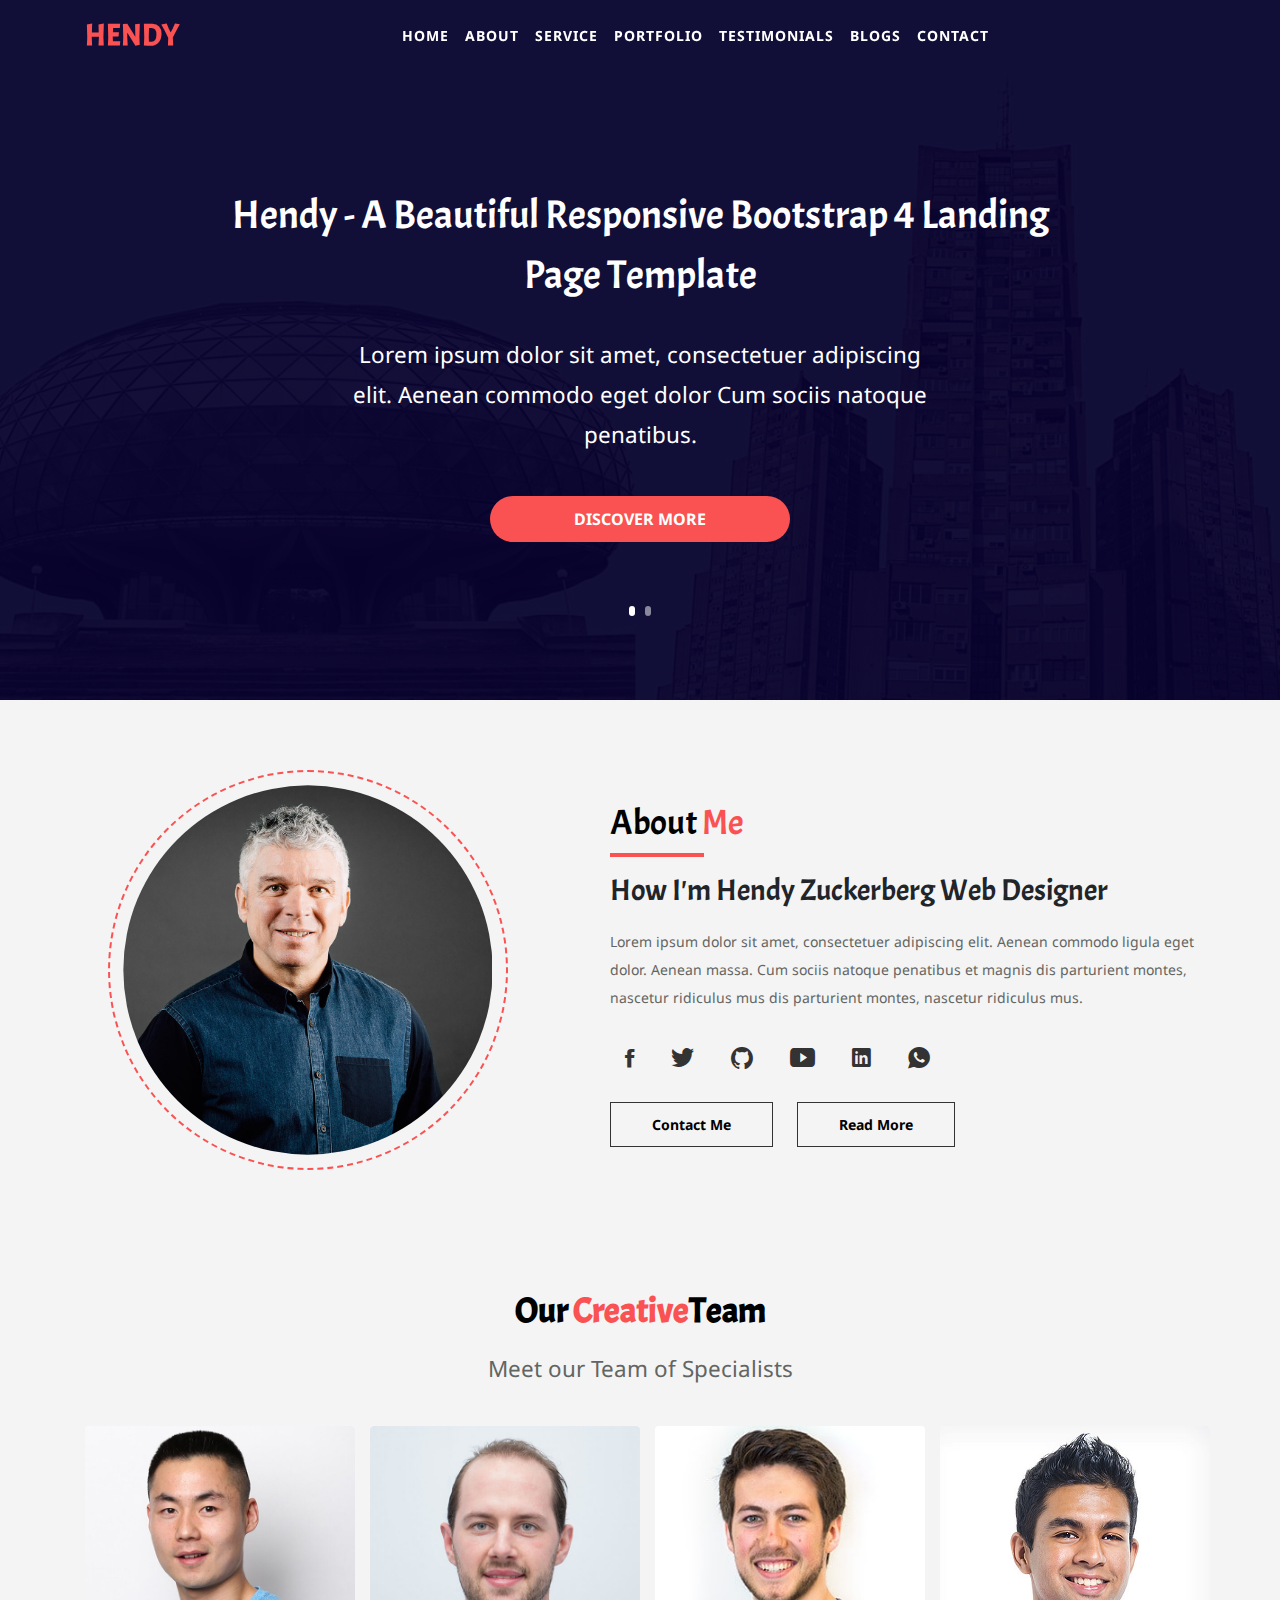
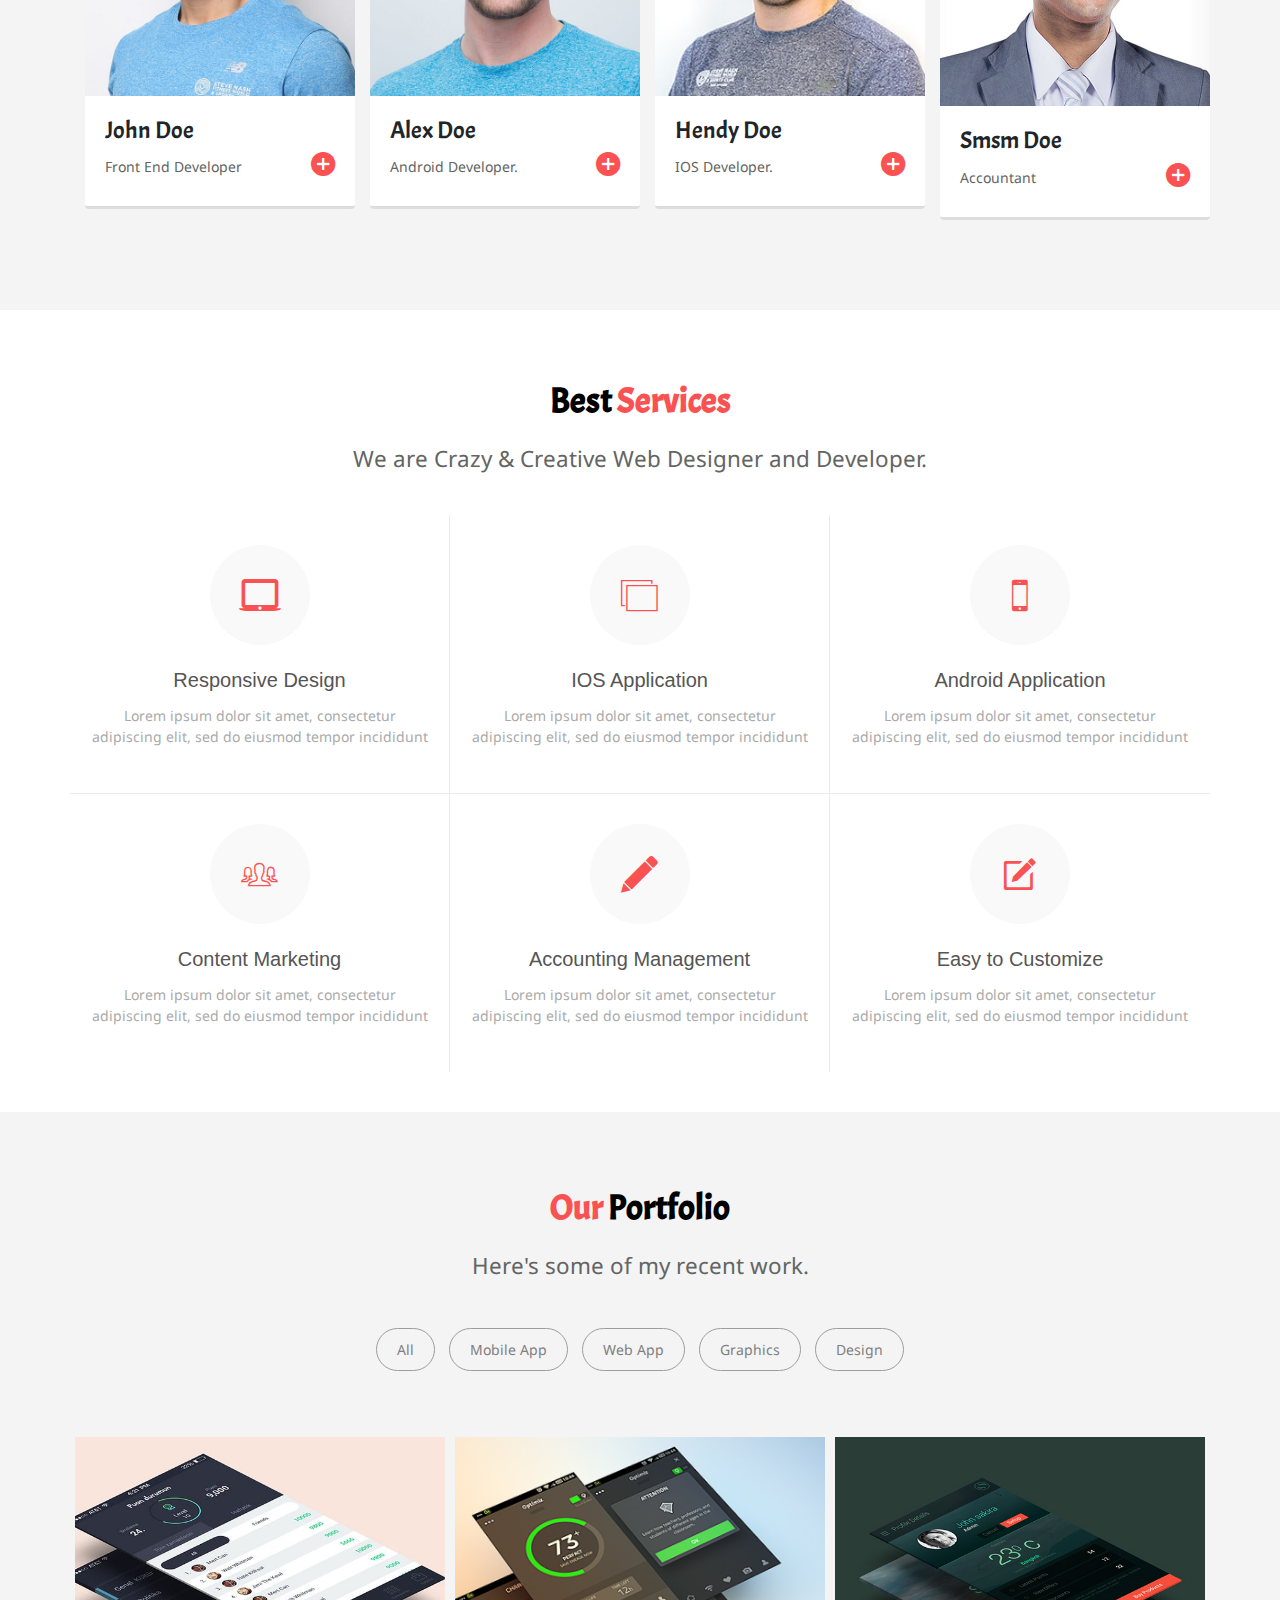
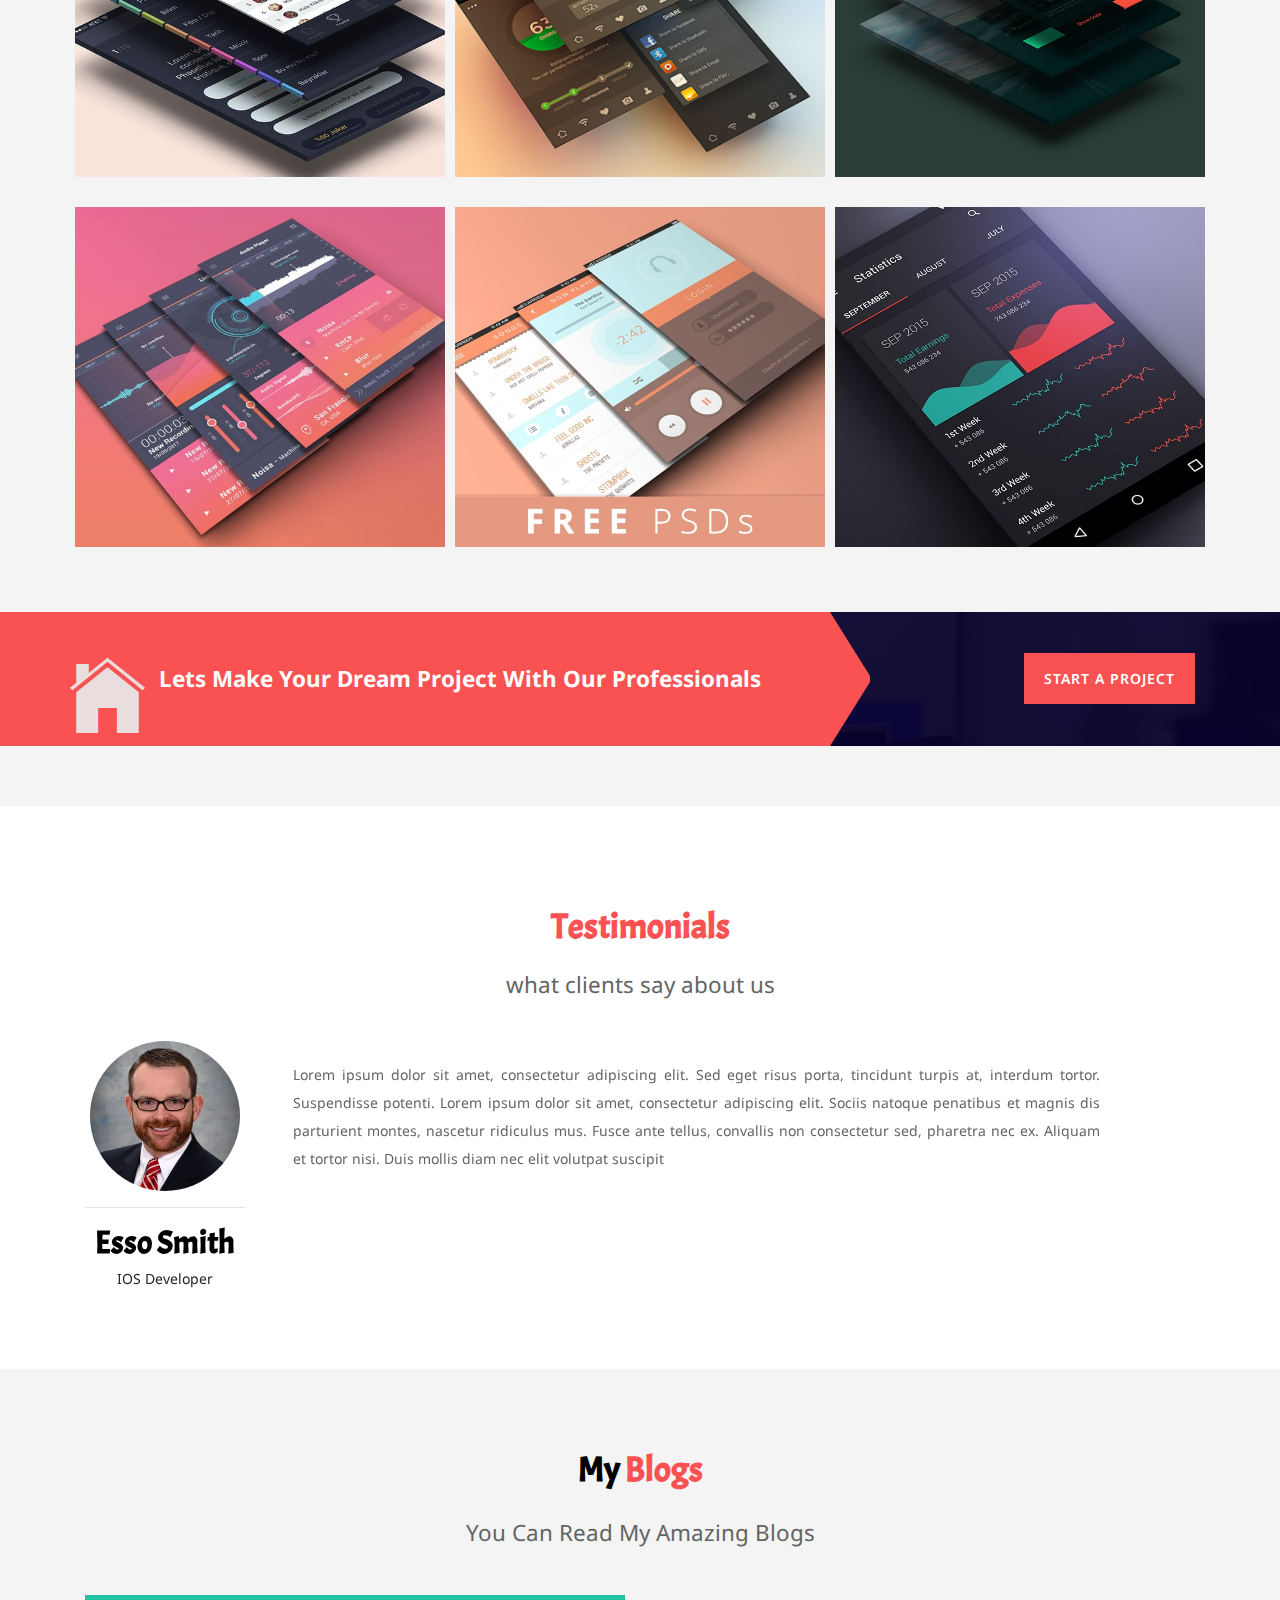
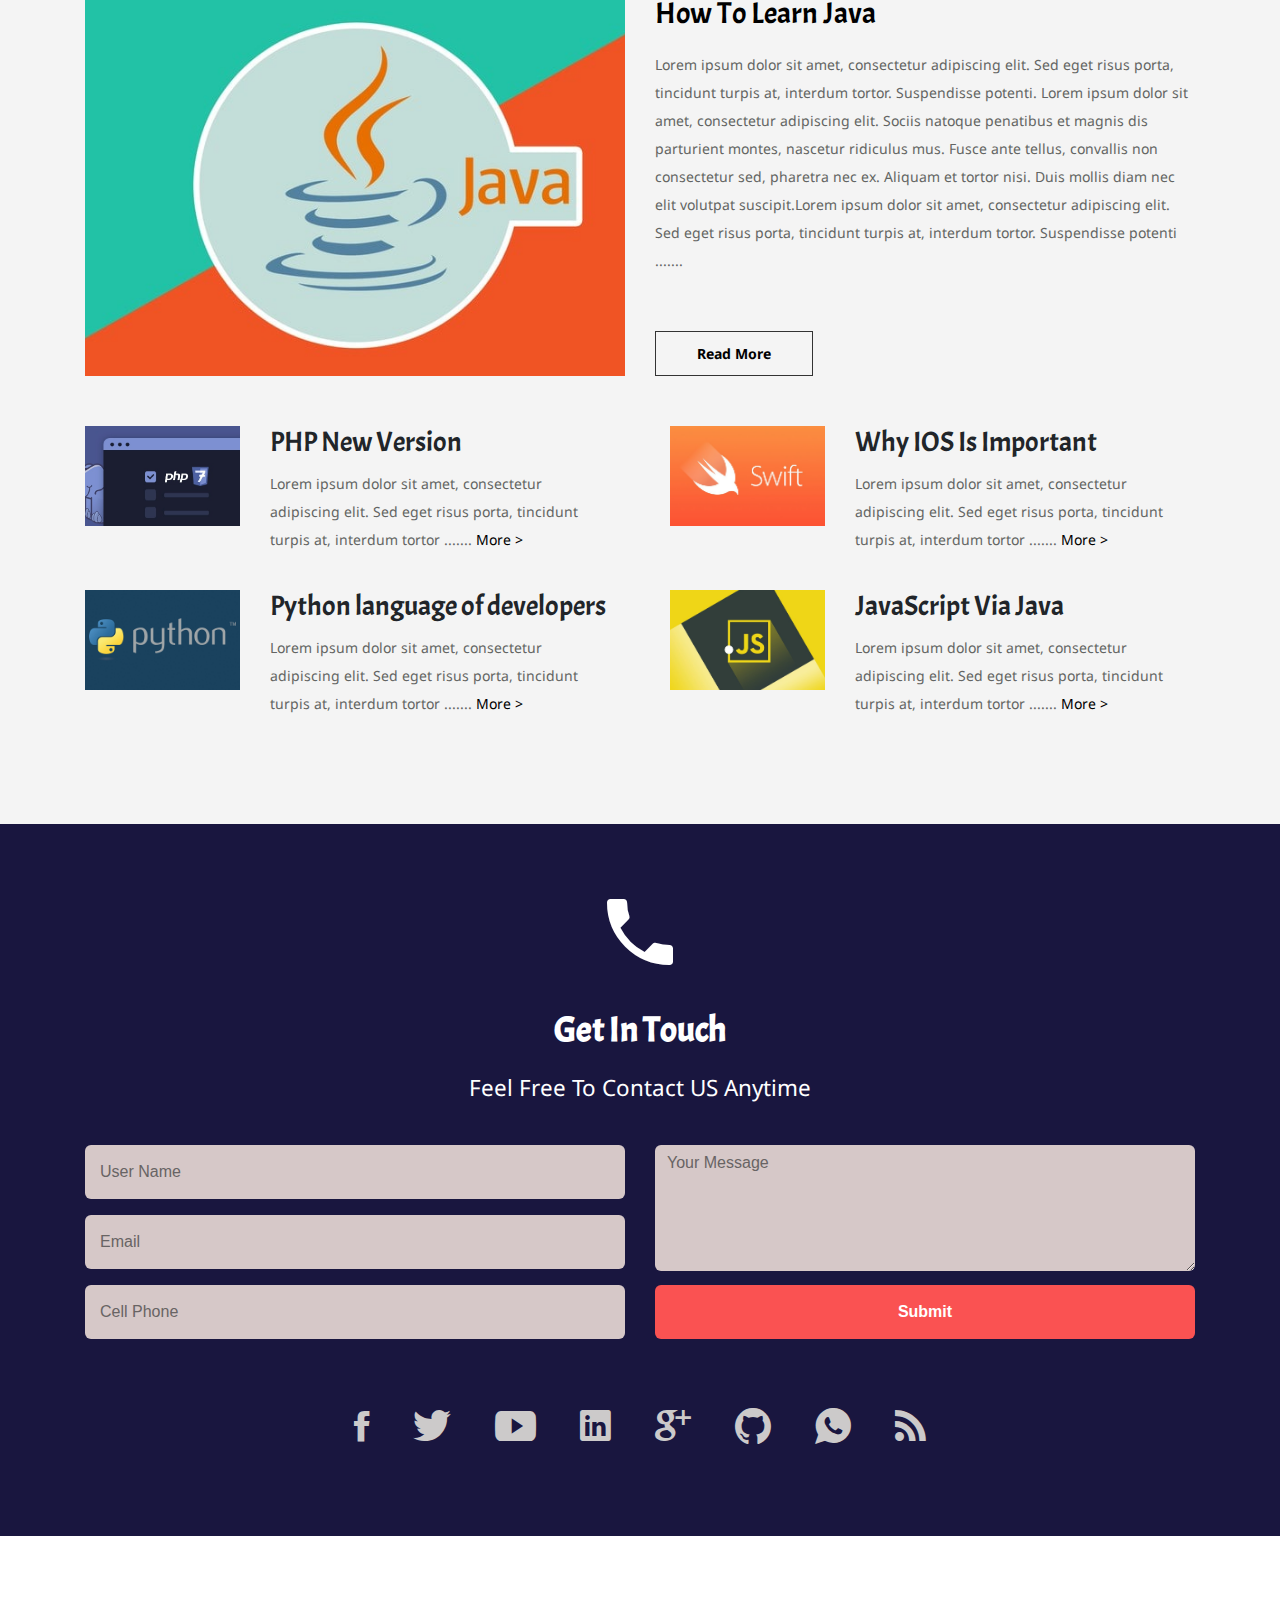
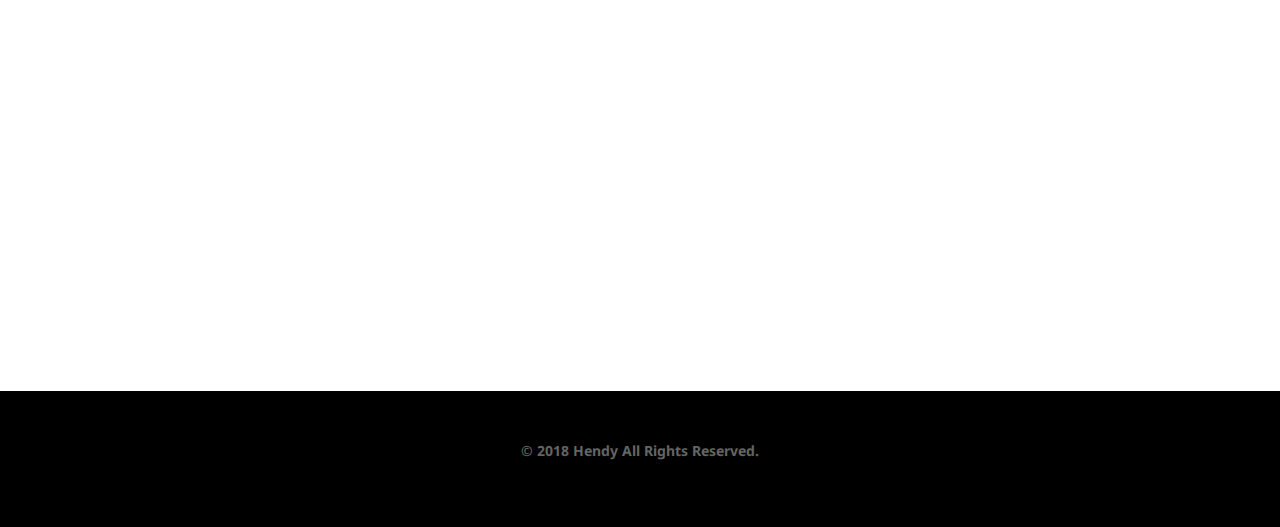
<file: index.html>
<!DOCTYPE html>
<html>
    <head>
        <meta charset="utf-8">
        <title>Resume</title>
        <meta name="viewport" content="width=device-width, initial-scale=1, shrink-to-fit=no">

        <!-- Bootstrap CSS -->
        <link rel="stylesheet" href="css/bootstrap.css">
        <link rel="stylesheet" href="css/ionicons.min.css">
        <link rel="stylesheet" href="css/normalize.css">
        <link rel="stylesheet" href="css/jquery.fancybox.css">
        <link href="https://fonts.googleapis.com/css?family=Droid+Sans" rel="stylesheet">
        <link href="https://fonts.googleapis.com/css?family=Acme" rel="stylesheet">
        <link rel="stylesheet" href="css/style.css">
    </head>
    <body>

        <!-- Created By MohamedHendy -->
        <!-- Dialogs -->
        <div class="dialooo " class="download" id="download">
            <div class="container">
                <div class="subabout text-center">
                    <h2 >you Can check <span class="spanColor">Our Products</span></h2>
                    <p class="">Lorem ipsum dolor sit amet, consectetur adipiscing elit. Sed eget risus porta, tincidunt turpis at, interdum tortor. Suspendisse potenti. Lorem ipsum dolor sit amet, consectetur adipiscing elit. Sociis natoque penatibus et magnis dis parturient montes</p>
                </div>
                <div class=" dialsmsm">
                    <div class="imgbutt text-center">
                        <a><img src="images/apple.png"   alt=""></a>
                        <a><img src="images/play-store.png"  alt=""></a>
                    </div>  
                </div> 
            </div>
        </div>
        <div class="clearfix"></div>
        <!-- First dialog -->

        <div  id="fdialog" class="fdialog">
            <iframe src="https://www.youtube.com/embed/tHCAnkaf-XM?showinfo=0" frameborder="0" gesture="media" allow="encrypted-media" allowfullscreen></iframe>
        </div >

        <!-- End First Dialog -->
        <!-- Second Dialog -->
        
        <div class="sdialog dialooo" id="sdialog">
            <div class="container">
                <div class="row">
                    <div class="col-lg-4">
                        <div class="imdia">
                            <img src='images/z5z5.jpg' class="img-thumbnail" alt="ME">
                        </div>
                        <div class="icodia">
                            <div class="col-lg-12 frgfrg">
                                <div class="addcontact text-left">
                                    <div class="undspace">
                                        <span class="ion-ios-telephone float-left"></span><p class="float-left">+22 01 250 555 0000</p>
                                    </div>
                                    <div class="clearfix"></div>
                                    <div class="undspace">
                                        <span class="ion-email float-left"></span>
                                        <p class="float-left">MohamadHendy14@gmail.com</p>
                                    </div>
                                    <div class="clearfix"></div>
                                    <div class="undspace">
                                        <span class="ion-android-locate float-left"></span>
                                        <p class="float-left">1st street part one
                                                <br> cairo <br> Egypt</p>
                                    </div>
                                    <div class="clearfix"></div>
                                </div>
                                <hr>
                                <div class="margcli align-bottom">
                                    <a href="#"><span class="  ion-social-facebook "></span></a>
                                    <a href="#"><span class="  ion-social-twitter "></span></a>
                                    <a href="#"><span class="  ion-social-youtube "></span></a>
                                    <a href="#"><span class="  ion-social-linkedin"></span></a> 
                                </div>
                            </div>     
                        </div>
                    </div>
                    <div class="col-lg-8">
                        <div class="subabout ">
                            <h2>Hi I am <span class="spanColor">Alex Coco</span></h2>
                            <hr>
                            <P><strong>IOS Developer</strong></P>
                        </div>
                        <div class="pdia">
                            <p>Lorem ipsum dolor sit amet, consectetur adipiscing elit. Sed eget risus porta, tincidunt turpis at, interdum tortor. Suspendisse potenti. Lorem ipsum dolor sit amet, consectetur adipiscing elit. Sociis natoque penatibus et magnis dis parturient montes, nascetur ridiculus mus. Fusce ante tellus, convallis non consectetur sed, pharetra nec ex. Aliquam et tortor nisi. Duis mollis diam nec elit volutpat suscipit.Lorem ipsum dolor sit amet, consectetur adipiscing elit. Sed eget risus porta, tincidunt turpis at, interdum tortor. Suspendisse potenti. Lorem ipsum dolor sit amet, consectetur adipiscing elit. Sociis natoque penatibus et magnis dis parturient montes, nascetur ridiculus mus. Fusce ante tellus, convallis non consectetur sed, pharetra nec ex. Aliquam et tortor nisi. Duis mollis diam nec elit volutpat suscipit.Lorem ipsum dolor sit amet, consectetur adipiscing elit. Sed eget risus porta, tincidunt turpis at, interdum tortor. Suspendisse potenti. Lorem ipsum dolor sit amet, consectetur adipiscing elit. Sociis natoque penatibus et magnis dis parturient montes, nascetur ridiculus mus. Fusce ante tellus, convallis non consectetur sed, pharetra nec ex. Aliquam et tortor nisi. Duis mollis diam nec elit volutpat suscipit.Lorem ipsum dolor sit amet, consectetur adipiscing elit. Sed eget risus porta, tincidunt turpis at, interdum tortor. Suspendisse potenti. Lorem ipsum dolor sit amet, consectetur adipiscing elit. Sociis natoque penatibus et magnis dis parturient montes, nascetur ridiculus mus. Fusce ante tellus, convallis non consectetur sed, pharetra nec ex. Aliquam et tortor nisi. Duis mollis diam nec elit volutpat suscipit.<br> <br>
                                Lorem ipsum dolor sit amet, consectetur adipiscing elit. Sed eget risus porta, tincidunt turpis at, interdum tortor. Suspendisse potenti. Lorem ipsum dolor sit amet, consectetur adipiscing elit. Sociis natoque penatibus et magnis dis parturient montes, nascetur ridiculus mus. Fusce ante tellus, convallis non consectetur sed, pharetra nec ex. Aliquam et tortor nisi. Duis mollis diam nec elit volutpat suscipit.Lorem ipsum dolor sit amet, consectetur adipiscing elit. Sed eget risus porta, tincidunt turpis at, interdum tortor. Suspendisse potenti. Lorem ipsum dolor sit amet, consectetur adipiscing elit. Sociis natoque penatibus et magnis dis parturient montes, nascetur ridiculus mus. Fusce ante tellus, convallis non consectetur sed, pharetra nec ex. Aliquam et tortor nisi. Duis mollis diam nec elit volutpat suscipit.Lorem ipsum dolor sit amet, consectetur adipiscing elit. Sed eget risus porta, tincidunt turpis at, interdum tortor. Suspendisse potenti. Lorem ipsum dolor sit amet, consectetur adipiscing elit. Sociis natoque penatibus et magnis dis parturient montes, nascetur ridiculus mus. Fusce ante tellus, convallis non consectetur sed, pharetra nec ex. Aliquam et tortor nisi. Duis mollis diam nec elit volutpat suscipit.Lorem ipsum dolor sit amet, consectetur adipiscing elit. Sed eget risus porta, tincidunt turpis at, interdum tortor. Suspendisse potenti. Lorem ipsum dolor sit amet, consectetur adipiscing elit. Sociis natoque penatibus et magnis dis parturient montes, nascetur ridiculus mus. Fusce ante tellus, convallis non consectetur sed, pharetra nec ex. Aliquam et tortor nisi. Duis mollis diam nec elit volutpat suscipit.
                            </p>
                        </div>
                        <div class="butt text-left">
                            <a class="normal" data-value="contact" href="#">Contact Me</a>
                        </div>
                    </div>
                </div>
            </div>
        </div>
        <!-- End second Dialog -->
        <!-- third Dialog -->
        
        <div class="tdialog dialooo" id="tdialog">
            <div class="container">
                <div class="row">
                    <div class="col-lg-4">
                        <div class="imdia">
                            <img src='images/team-1.jpg' class="img-thumbnail" alt="ME">
                        </div>
                        <div class="icodia">
                            <div class="col-lg-12 frgfrg">
                                <div class="addcontact text-left">
                                    <div class="undspace">
                                        <span class="ion-ios-telephone float-left"></span><p class="float-left">+22 01 250 555 0000</p>
                                    </div>
                                    <div class="clearfix"></div>
                                    <div class="undspace">
                                        <span class="ion-email float-left"></span>
                                        <p class="float-left">MohamadHendy@gmail.com</p>
                                    </div>
                                    <div class="clearfix"></div>
                                    <div class="undspace">
                                        <span class="ion-android-locate float-left"></span>
                                        <p class="float-left">1st street part one
                                                <br> cairo <br> Egypt</p>
                                    </div>
                                    <div class="clearfix"></div>
                                </div>
                                <hr>
                                <div class="margcli align-bottom">
                                    <a href="#"><span class="  ion-social-facebook "></span></a>
                                    <a href="#"><span class="  ion-social-twitter "></span></a>
                                    <a href="#"><span class="  ion-social-youtube "></span></a>
                                    <a href="#"><span class="  ion-social-linkedin"></span></a> 
                                </div>
                            </div>     
                        </div>
                    </div>
                    <div class="col-lg-8">
                        <div class="subabout ">
                            <h2>Hi I am <span class="spanColor">John Doe</span></h2>
                            <hr>
                            <P><strong>Front End Developer</strong></P>
                        </div>
                        <div class="pdia">
                            <p>Lorem ipsum dolor sit amet, consectetur adipiscing elit. Sed eget risus porta, tincidunt turpis at, interdum tortor. Suspendisse potenti. Lorem ipsum dolor sit amet, consectetur adipiscing elit. Sociis natoque penatibus et magnis dis parturient montes, nascetur ridiculus mus. Fusce ante tellus, convallis non consectetur sed, pharetra nec ex. Aliquam et tortor nisi. Duis mollis diam nec elit volutpat suscipit.Lorem ipsum dolor sit amet, consectetur adipiscing elit. Sed eget risus porta, tincidunt turpis at, interdum tortor. Suspendisse potenti. Lorem ipsum dolor sit amet, consectetur adipiscing elit. Sociis natoque penatibus et magnis dis parturient montes, nascetur ridiculus mus. Fusce ante tellus, convallis non consectetur sed, pharetra nec ex. Aliquam et tortor nisi. Duis mollis diam nec elit volutpat suscipit.Lorem ipsum dolor sit amet, consectetur adipiscing elit. Sed eget risus porta, tincidunt turpis at, interdum tortor. Suspendisse potenti. Lorem ipsum dolor sit amet, consectetur adipiscing elit. Sociis natoque penatibus et magnis dis parturient montes, nascetur ridiculus mus. Fusce ante tellus, convallis non consectetur sed, pharetra nec ex. Aliquam et tortor nisi. Duis mollis diam nec elit volutpat suscipit.Lorem ipsum dolor sit amet, consectetur adipiscing elit. Sed eget risus porta, tincidunt turpis at, interdum tortor. Suspendisse potenti. Lorem ipsum dolor sit amet, consectetur adipiscing elit. Sociis natoque penatibus et magnis dis parturient montes, nascetur ridiculus mus. Fusce ante tellus, convallis non consectetur sed, pharetra nec ex. Aliquam et tortor nisi. Duis mollis diam nec elit volutpat suscipit.<br> <br>
                                Lorem ipsum dolor sit amet, consectetur adipiscing elit. Sed eget risus porta, tincidunt turpis at, interdum tortor. Suspendisse potenti. Lorem ipsum dolor sit amet, consectetur adipiscing elit. Sociis natoque penatibus et magnis dis parturient montes, nascetur ridiculus mus. Fusce ante tellus, convallis non consectetur sed, pharetra nec ex. Aliquam et tortor nisi. Duis mollis diam nec elit volutpat suscipit.Lorem ipsum dolor sit amet, consectetur adipiscing elit. Sed eget risus porta, tincidunt turpis at, interdum tortor. Suspendisse potenti. Lorem ipsum dolor sit amet, consectetur adipiscing elit. Sociis natoque penatibus et magnis dis parturient montes, nascetur ridiculus mus. Fusce ante tellus, convallis non consectetur sed, pharetra nec ex. Aliquam et tortor nisi. Duis mollis diam nec elit volutpat suscipit.Lorem ipsum dolor sit amet, consectetur adipiscing elit. Sed eget risus porta, tincidunt turpis at, interdum tortor. Suspendisse potenti. Lorem ipsum dolor sit amet, consectetur adipiscing elit. Sociis natoque penatibus et magnis dis parturient montes, nascetur ridiculus mus. Fusce ante tellus, convallis non consectetur sed, pharetra nec ex. Aliquam et tortor nisi. Duis mollis diam nec elit volutpat suscipit.Lorem ipsum dolor sit amet, consectetur adipiscing elit. Sed eget risus porta, tincidunt turpis at, interdum tortor. Suspendisse potenti. Lorem ipsum dolor sit amet, consectetur adipiscing elit. Sociis natoque penatibus et magnis dis parturient montes, nascetur ridiculus mus. Fusce ante tellus, convallis non consectetur sed, pharetra nec ex. Aliquam et tortor nisi. Duis mollis diam nec elit volutpat suscipit.
                            </p>
                        </div>
                        <div class="butt text-left">
                            <a class="normal" data-value="contact" href="#">Contact Me</a>
                        </div>
                    </div>
                </div>
            </div>
        </div>
        <!-- End third Dialog -->
        <!-- forth Dialog -->
        
        <div class="fordialog dialooo" id="fordialog">
            <div class="container">
                <div class="row">
                    <div class="col-lg-4">
                        <div class="imdia">
                            <img src='images/team-3.jpg' class="img-thumbnail" alt="ME">
                        </div>
                        <div class="icodia">
                            <div class="col-lg-12 frgfrg">
                                <div class="addcontact text-left">
                                    <div class="undspace">
                                        <span class="ion-ios-telephone float-left"></span><p class="float-left">+22 01 250 555 0000</p>
                                    </div>
                                    <div class="clearfix"></div>
                                    <div class="undspace">
                                        <span class="ion-email float-left"></span>
                                        <p class="float-left">MohamadHendy@gmail.com</p>
                                    </div>
                                    <div class="clearfix"></div>
                                    <div class="undspace">
                                        <span class="ion-android-locate float-left"></span>
                                        <p class="float-left">1st street part one
                                                <br> cairo <br> Egypt</p>
                                    </div>
                                    <div class="clearfix"></div>
                                </div>
                                <hr>
                                <div class="margcli align-bottom">
                                    <a href="#"><span class="  ion-social-facebook "></span></a>
                                    <a href="#"><span class="  ion-social-twitter "></span></a>
                                    <a href="#"><span class="  ion-social-youtube "></span></a>
                                    <a href="#"><span class="  ion-social-linkedin"></span></a> 
                                </div>
                            </div>     
                        </div>
                    </div>
                    <div class="col-lg-8">
                        <div class="subabout ">
                            <h2>Hi I am <span class="spanColor">Alex Doe</span></h2>
                            <hr>
                            <P><strong>Android Developer.</strong></P>
                        </div>
                        <div class="pdia">
                            <p>Lorem ipsum dolor sit amet, consectetur adipiscing elit. Sed eget risus porta, tincidunt turpis at, interdum tortor. Suspendisse potenti. Lorem ipsum dolor sit amet, consectetur adipiscing elit. Sociis natoque penatibus et magnis dis parturient montes, nascetur ridiculus mus. Fusce ante tellus, convallis non consectetur sed, pharetra nec ex. Aliquam et tortor nisi. Duis mollis diam nec elit volutpat suscipit.Lorem ipsum dolor sit amet, consectetur adipiscing elit. Sed eget risus porta, tincidunt turpis at, interdum tortor. Suspendisse potenti. Lorem ipsum dolor sit amet, consectetur adipiscing elit. Sociis natoque penatibus et magnis dis parturient montes, nascetur ridiculus mus. Fusce ante tellus, convallis non consectetur sed, pharetra nec ex. Aliquam et tortor nisi. Duis mollis diam nec elit volutpat suscipit.Lorem ipsum dolor sit amet, consectetur adipiscing elit. Sed eget risus porta, tincidunt turpis at, interdum tortor. Suspendisse potenti. Lorem ipsum dolor sit amet, consectetur adipiscing elit. Sociis natoque penatibus et magnis dis parturient montes, nascetur ridiculus mus. Fusce ante tellus, convallis non consectetur sed, pharetra nec ex. Aliquam et tortor nisi. Duis mollis diam nec elit volutpat suscipit.Lorem ipsum dolor sit amet, consectetur adipiscing elit. Sed eget risus porta, tincidunt turpis at, interdum tortor. Suspendisse potenti. Lorem ipsum dolor sit amet, consectetur adipiscing elit. Sociis natoque penatibus et magnis dis parturient montes, nascetur ridiculus mus. Fusce ante tellus, convallis non consectetur sed, pharetra nec ex. Aliquam et tortor nisi. Duis mollis diam nec elit volutpat suscipit.<br> <br>
                                Lorem ipsum dolor sit amet, consectetur adipiscing elit. Sed eget risus porta, tincidunt turpis at, interdum tortor. Suspendisse potenti. Lorem ipsum dolor sit amet, consectetur adipiscing elit. Sociis natoque penatibus et magnis dis parturient montes, nascetur ridiculus mus. Fusce ante tellus, convallis non consectetur sed, pharetra nec ex. Aliquam et tortor nisi. Duis mollis diam nec elit volutpat suscipit.Lorem ipsum dolor sit amet, consectetur adipiscing elit. Sed eget risus porta, tincidunt turpis at, interdum tortor. Suspendisse potenti. Lorem ipsum dolor sit amet, consectetur adipiscing elit. Sociis natoque penatibus et magnis dis parturient montes, nascetur ridiculus mus. Fusce ante tellus, convallis non consectetur sed, pharetra nec ex. Aliquam et tortor nisi. Duis mollis diam nec elit volutpat suscipit.Lorem ipsum dolor sit amet, consectetur adipiscing elit. Sed eget risus porta, tincidunt turpis at, interdum tortor. Suspendisse potenti. Lorem ipsum dolor sit amet, consectetur adipiscing elit. Sociis natoque penatibus et magnis dis parturient montes, nascetur ridiculus mus. Fusce ante tellus, convallis non consectetur sed, pharetra nec ex. Aliquam et tortor nisi. Duis mollis diam nec elit volutpat suscipit.Lorem ipsum dolor sit amet, consectetur adipiscing elit. Sed eget risus porta, tincidunt turpis at, interdum tortor. Suspendisse potenti. Lorem ipsum dolor sit amet, consectetur adipiscing elit. Sociis natoque penatibus et magnis dis parturient montes, nascetur ridiculus mus. Fusce ante tellus, convallis non consectetur sed, pharetra nec ex. Aliquam et tortor nisi. Duis mollis diam nec elit volutpat suscipit.
                            </p>
                        </div>
                        <div class="butt text-left">
                            <a class="normal" data-value="contact" href="#">Contact Me</a>
                        </div>
                    </div>
                </div>
            </div>
        </div>
        <!-- End forth Dialog -->
        <!-- fifth Dialog -->
        
        <div class="fifdialog dialooo" id="fifdialog">
            <div class="container">
                <div class="row">
                    <div class="col-lg-4">
                        <div class="imdia">
                            <img src='images/team-2.jpg' class="img-thumbnail" alt="ME">
                        </div>
                        <div class="icodia">
                            <div class="col-lg-12 frgfrg">
                                <div class="addcontact text-left">
                                    <div class="undspace">
                                        <span class="ion-ios-telephone float-left"></span><p class="float-left">+22 01 250 555 0000</p>
                                    </div>
                                    <div class="clearfix"></div>
                                    <div class="undspace">
                                        <span class="ion-email float-left"></span>
                                        <p class="float-left">MohamadHendy@gmail.com</p>
                                    </div>
                                    <div class="clearfix"></div>
                                    <div class="undspace">
                                        <span class="ion-android-locate float-left"></span>
                                        <p class="float-left">1st street part one
                                                <br> cairo <br> Egypt</p>
                                    </div>
                                    <div class="clearfix"></div>
                                </div>
                                <hr>
                                <div class="margcli align-bottom">
                                    <a href="#"><span class="  ion-social-facebook "></span></a>
                                    <a href="#"><span class="  ion-social-twitter "></span></a>
                                    <a href="#"><span class="  ion-social-youtube "></span></a>
                                    <a href="#"><span class="  ion-social-linkedin"></span></a> 
                                </div>
                            </div>     
                        </div>
                    </div>
                    <div class="col-lg-8">
                        <div class="subabout ">
                            <h2>Hi I am <span class="spanColor">Hendy Doe</span></h2>
                            <hr>
                            <P><strong>IOS Developer.</strong></P>
                        </div>
                        <div class="pdia">
                            <p>Lorem ipsum dolor sit amet, consectetur adipiscing elit. Sed eget risus porta, tincidunt turpis at, interdum tortor. Suspendisse potenti. Lorem ipsum dolor sit amet, consectetur adipiscing elit. Sociis natoque penatibus et magnis dis parturient montes, nascetur ridiculus mus. Fusce ante tellus, convallis non consectetur sed, pharetra nec ex. Aliquam et tortor nisi. Duis mollis diam nec elit volutpat suscipit.Lorem ipsum dolor sit amet, consectetur adipiscing elit. Sed eget risus porta, tincidunt turpis at, interdum tortor. Suspendisse potenti. Lorem ipsum dolor sit amet, consectetur adipiscing elit. Sociis natoque penatibus et magnis dis parturient montes, nascetur ridiculus mus. Fusce ante tellus, convallis non consectetur sed, pharetra nec ex. Aliquam et tortor nisi. Duis mollis diam nec elit volutpat suscipit.Lorem ipsum dolor sit amet, consectetur adipiscing elit. Sed eget risus porta, tincidunt turpis at, interdum tortor. Suspendisse potenti. Lorem ipsum dolor sit amet, consectetur adipiscing elit. Sociis natoque penatibus et magnis dis parturient montes, nascetur ridiculus mus. Fusce ante tellus, convallis non consectetur sed, pharetra nec ex. Aliquam et tortor nisi. Duis mollis diam nec elit volutpat suscipit.Lorem ipsum dolor sit amet, consectetur adipiscing elit. Sed eget risus porta, tincidunt turpis at, interdum tortor. Suspendisse potenti. Lorem ipsum dolor sit amet, consectetur adipiscing elit. Sociis natoque penatibus et magnis dis parturient montes, nascetur ridiculus mus. Fusce ante tellus, convallis non consectetur sed, pharetra nec ex. Aliquam et tortor nisi. Duis mollis diam nec elit volutpat suscipit.<br> <br>
                                Lorem ipsum dolor sit amet, consectetur adipiscing elit. Sed eget risus porta, tincidunt turpis at, interdum tortor. Suspendisse potenti. Lorem ipsum dolor sit amet, consectetur adipiscing elit. Sociis natoque penatibus et magnis dis parturient montes, nascetur ridiculus mus. Fusce ante tellus, convallis non consectetur sed, pharetra nec ex. Aliquam et tortor nisi. Duis mollis diam nec elit volutpat suscipit.Lorem ipsum dolor sit amet, consectetur adipiscing elit. Sed eget risus porta, tincidunt turpis at, interdum tortor. Suspendisse potenti. Lorem ipsum dolor sit amet, consectetur adipiscing elit. Sociis natoque penatibus et magnis dis parturient montes, nascetur ridiculus mus. Fusce ante tellus, convallis non consectetur sed, pharetra nec ex. Aliquam et tortor nisi. Duis mollis diam nec elit volutpat suscipit.Lorem ipsum dolor sit amet, consectetur adipiscing elit. Sed eget risus porta, tincidunt turpis at, interdum tortor. Suspendisse potenti. Lorem ipsum dolor sit amet, consectetur adipiscing elit. Sociis natoque penatibus et magnis dis parturient montes, nascetur ridiculus mus. Fusce ante tellus, convallis non consectetur sed, pharetra nec ex. Aliquam et tortor nisi. Duis mollis diam nec elit volutpat suscipit.Lorem ipsum dolor sit amet, consectetur adipiscing elit. Sed eget risus porta, tincidunt turpis at, interdum tortor. Suspendisse potenti. Lorem ipsum dolor sit amet, consectetur adipiscing elit. Sociis natoque penatibus et magnis dis parturient montes, nascetur ridiculus mus. Fusce ante tellus, convallis non consectetur sed, pharetra nec ex. Aliquam et tortor nisi. Duis mollis diam nec elit volutpat suscipit.
                            </p>
                        </div>
                        <div class="butt text-left">
                            <a class="normal" data-value="contact" href="#">Contact Me</a>
                        </div>
                    </div>
                </div>
            </div>
        </div>
        <!-- End fifth Dialog -->
        <!-- sixth Dialog -->
        
        <div class="sixdialog dialooo" id="sixdialog">
            <div class="container">
                <div class="row">
                    <div class="col-lg-4">
                        <div class="imdia">
                            <img src='images/team-4.jpg' class="img-thumbnail" alt="ME">
                        </div>
                        <div class="icodia">
                            <div class="col-lg-12 frgfrg">
                                <div class="addcontact text-left">
                                    <div class="undspace">
                                        <span class="ion-ios-telephone float-left"></span><p class="float-left">+22 01 250 555 0000</p>
                                    </div>
                                    <div class="clearfix"></div>
                                    <div class="undspace">
                                        <span class="ion-email float-left"></span>
                                        <p class="float-left">MohamadHendy@gmail.com</p>
                                    </div>
                                    <div class="clearfix"></div>
                                    <div class="undspace">
                                        <span class="ion-android-locate float-left"></span>
                                        <p class="float-left">1st street part one
                                                <br> cairo <br> Egypt</p>
                                    </div>
                                    <div class="clearfix"></div>
                                </div>
                                <hr>
                                <div class="margcli align-bottom">
                                    <a href="#"><span class="  ion-social-facebook "></span></a>
                                    <a href="#"><span class="  ion-social-twitter "></span></a>
                                    <a href="#"><span class="  ion-social-youtube "></span></a>
                                    <a href="#"><span class="  ion-social-linkedin"></span></a> 
                                </div>
                            </div>    
                        </div>
                    </div>
                    <div class="col-lg-8">
                        <div class="subabout ">
                            <h2>Hi I am <span class="spanColor">Smsm Doe</span></h2>
                            <hr>
                            <P><strong>Accountant</strong></P>
                        </div>
                        <div class="pdia">
                            <p>Lorem ipsum dolor sit amet, consectetur adipiscing elit. Sed eget risus porta, tincidunt turpis at, interdum tortor. Suspendisse potenti. Lorem ipsum dolor sit amet, consectetur adipiscing elit. Sociis natoque penatibus et magnis dis parturient montes, nascetur ridiculus mus. Fusce ante tellus, convallis non consectetur sed, pharetra nec ex. Aliquam et tortor nisi. Duis mollis diam nec elit volutpat suscipit.Lorem ipsum dolor sit amet, consectetur adipiscing elit. Sed eget risus porta, tincidunt turpis at, interdum tortor. Suspendisse potenti. Lorem ipsum dolor sit amet, consectetur adipiscing elit. Sociis natoque penatibus et magnis dis parturient montes, nascetur ridiculus mus. Fusce ante tellus, convallis non consectetur sed, pharetra nec ex. Aliquam et tortor nisi. Duis mollis diam nec elit volutpat suscipit.Lorem ipsum dolor sit amet, consectetur adipiscing elit. Sed eget risus porta, tincidunt turpis at, interdum tortor. Suspendisse potenti. Lorem ipsum dolor sit amet, consectetur adipiscing elit. Sociis natoque penatibus et magnis dis parturient montes, nascetur ridiculus mus. Fusce ante tellus, convallis non consectetur sed, pharetra nec ex. Aliquam et tortor nisi. Duis mollis diam nec elit volutpat suscipit.Lorem ipsum dolor sit amet, consectetur adipiscing elit. Sed eget risus porta, tincidunt turpis at, interdum tortor. Suspendisse potenti. Lorem ipsum dolor sit amet, consectetur adipiscing elit. Sociis natoque penatibus et magnis dis parturient montes, nascetur ridiculus mus. Fusce ante tellus, convallis non consectetur sed, pharetra nec ex. Aliquam et tortor nisi. Duis mollis diam nec elit volutpat suscipit.<br> <br>
                                Lorem ipsum dolor sit amet, consectetur adipiscing elit. Sed eget risus porta, tincidunt turpis at, interdum tortor. Suspendisse potenti. Lorem ipsum dolor sit amet, consectetur adipiscing elit. Sociis natoque penatibus et magnis dis parturient montes, nascetur ridiculus mus. Fusce ante tellus, convallis non consectetur sed, pharetra nec ex. Aliquam et tortor nisi. Duis mollis diam nec elit volutpat suscipit.Lorem ipsum dolor sit amet, consectetur adipiscing elit. Sed eget risus porta, tincidunt turpis at, interdum tortor. Suspendisse potenti. Lorem ipsum dolor sit amet, consectetur adipiscing elit. Sociis natoque penatibus et magnis dis parturient montes, nascetur ridiculus mus. Fusce ante tellus, convallis non consectetur sed, pharetra nec ex. Aliquam et tortor nisi. Duis mollis diam nec elit volutpat suscipit.Lorem ipsum dolor sit amet, consectetur adipiscing elit. Sed eget risus porta, tincidunt turpis at, interdum tortor. Suspendisse potenti. Lorem ipsum dolor sit amet, consectetur adipiscing elit. Sociis natoque penatibus et magnis dis parturient montes, nascetur ridiculus mus. Fusce ante tellus, convallis non consectetur sed, pharetra nec ex. Aliquam et tortor nisi. Duis mollis diam nec elit volutpat suscipit.Lorem ipsum dolor sit amet, consectetur adipiscing elit. Sed eget risus porta, tincidunt turpis at, interdum tortor. Suspendisse potenti. Lorem ipsum dolor sit amet, consectetur adipiscing elit. Sociis natoque penatibus et magnis dis parturient montes, nascetur ridiculus mus. Fusce ante tellus, convallis non consectetur sed, pharetra nec ex. Aliquam et tortor nisi. Duis mollis diam nec elit volutpat suscipit.
                            </p>
                        </div>
                        <div class="butt text-left">
                            <a class="normal" data-value="contact" href="#">Contact Me</a>
                        </div>
                    </div>
                </div>
            </div>
        </div>
        <!-- End sixth Dialog -->
        <!-- End Dialogs -->

        <header id="home">
            <!-- Start Carsol -->
            <div id="carouselExampleIndicators" class="carousel slide" data-ride="carousel">
                <ol class="carousel-indicators">
                    <li data-target="#carouselExampleIndicators" data-slide-to="0" class="active"></li>
                    <li data-target="#carouselExampleIndicators" data-slide-to="1"></li>
                </ol>
                <div class="carousel-inner">
                    <div class="carousel-item active">
                        <div class="overlay"></div>
                        <img class="d-block w-100" src="images/00.jpg" alt="First slide">
                        <div class="carousel-caption d-none d-md-block">
                            <div class="container">
                                <h1 class="">Hendy - A Beautiful Responsive Bootstrap 4 Landing Page Template</h1>
                                <p class="">Lorem ipsum dolor sit amet, consectetuer adipiscing elit. Aenean commodo eget dolor Cum sociis natoque penatibus.</p>
                                <a class="text-uppercase btn" href="#download" data-fancybox="download">Discover more</a>
                            </div>
                        </div>
                    </div>
                    <div class="carousel-item">
                        <div class="overlay"></div>
                        <img class="d-block w-100" src="images/maxresdefault.jpg" alt="Second slide">
                        <div class="carousel-caption d-none d-md-block">
                            <div class="container">
                                <h1 class="">Media Content</h1>
                                <p class=""> We Prepare A Video To Know More About Us</p>
                                <a class="text-uppercase btn btnv"  href="#fdialog" data-fancybox="gallery">Watch Video</a>    
                            </div>
                        </div>
                    </div>
                </div>
            </div>
            <!-- Start Navebar -->

            <nav class="navbar navbar-expand-lg navbar-light bg-light fixed-top">
                <div class="container">
                    <a class="navbar-brand" href="#">HENDY</a>
                    <button class="navbar-toggler" type="button" data-toggle="collapse" data-target="#navbarSupportedContent" aria-controls="navbarSupportedContent" aria-expanded="false" aria-label="Toggle navigation" >
                        <span class="ion-android-menu" id='coloo'></span>
                    </button>
                    
                    <div class="collapse navbar-collapse" id="navbarSupportedContent">
                        <ul class="navbar-nav mx-auto" >
                            <li class="nav-item">
                                <a class="nav-link" data-value="home" href="#">HOME</a>
                            </li>
                            <li class="nav-item">
                                <a class="nav-link" data-value="about" href="#">ABOUT</a>
                            </li>
                            <li class="nav-item">
                                <a class="nav-link " data-value="serv" href="#">SERVICE</a>
                            </li>
                            <li class="nav-item">
                                    <a class="nav-link " data-value="porto" href="#">PORTFOLIO</a>
                                </li>
                            <li class="nav-item">
                                <a class="nav-link " data-value="testi" href="#">TESTIMONIALS</a>
                            </li>
                            <li class="nav-item">
                                    <a class="nav-link " data-value="blogs" href="#">BLOGS</a>
                            </li>
                            <li class="nav-item">
                                    <a class="nav-link " data-value="contact" href="#">CONTACT</a>
                            </li>
                        </ul>
                    </div>
                </div>
            </nav>
    
                <!-- End Navebar -->  
        </header>
        
        <!-- End Header -->

        <!-- Start About Me -->

        <div class="aboutMe" id="about">
            <div class="container">
                <div class="row">
                    <div class="col-md-5 col-sm-12">
                        <div class="imbord">
                            <img src='images/z5z5.jpg' alt="ME">
                        </div>
                    </div>
                    <div class=" col-md-7  col-sm-12">
                        <div class="subabout">
                            <h2>About<span class="spanColor"> Me</span></h2>
                            <hr>
                            <h3>How I'm Hendy Zuckerberg Web Designer</h3>
                            <p>Lorem ipsum dolor sit amet, consectetuer adipiscing elit. Aenean commodo ligula eget dolor. Aenean massa. Cum sociis natoque penatibus et magnis dis parturient montes, nascetur ridiculus mus dis parturient montes, nascetur ridiculus mus.</p>
                            <div class="itemconect">
                                <a href="#">
                                    <span class="ion-social-facebook"></span>
                                </a>
                                <a href="#">
                                    <span class="ion-social-twitter"></span>
                                </a>
                                <a href="#">
                                    <span class="ion-social-github"></span>
                                </a>
                                <a href="#">
                                    <span class="ion-social-youtube"></span>
                                </a>
                                <a href="#">
                                    <span class="ion-social-linkedin"></span>
                                </a>
                                <a href="#">
                                    <span class="ion-social-whatsapp"></span>
                                </a>
                            </div>
                            <div class="butt">
                                <a class="normal" data-value="contact" href="#">Contact Me</a>
                                <a class="normal" href="#sdialog" data-fancybox="sdialog">Read More</a>
                            </div>
                        </div>
                    </div>
                </div>
            </div>
                                    <!-- Team -->
            <section class="team">
                <div class="container">
                    <div class="boldserv">
                        <h2>Our <span class="spanColor">Creative</span>Team</h2>
                        <p>Meet our Team of Specialists</p>
                    </div>
                    <div class="row">
                        <div class="col-lg-3 col-sm-6">
                            <div class="card ">
                                <div class="ovvv"><img class="card-img-top" src="images/team-1.jpg" alt="Card image"></div>
                                <div class="card-body">
                                    <h4 class="card-title">John Doe</h4>
                                    <p class="card-text">Front End Developer<span class="ion-android-add-circle" href="#tdialog" data-fancybox="team" ></span></p>
                                </div>
                            </div>
                        </div>
                        <div class="col-lg-3 col-sm-6">
                            <div class="card">
                                <div class="ovvv"><img class="card-img-top" src="images/team-3.jpg" alt="Card image"></div>
                                <div class="card-body">
                                    <h4 class="card-title">Alex Doe</h4>
                                    <p class="card-text">Android Developer. <span class="ion-android-add-circle" href="#fordialog" data-fancybox="team"></span></p>
                                </div>
                            </div>
                        </div>
                        <div class="col-lg-3 col-sm-6">
                            <div class="card">
                                <div class="ovvv"><img class="card-img-top" src="images/team-2.jpg" alt="Card image"></div>
                                <div class="card-body">
                                    <h4 class="card-title">Hendy Doe</h4>
                                    <p class="card-text">IOS Developer. <span class="ion-android-add-circle" href="#fifdialog" data-fancybox="team"></span></p>
                                </div>
                            </div>
                        </div>
                        <div class="col-lg-3 col-sm-6">
                            <div class="card">
                                <div class="ovvv"><img class="card-img-top" src="images/team-4.jpg" alt="Card image"></div>
                                <div class="card-body">
                                    <h4 class="card-title">Smsm Doe</h4>
                                    <p class="card-text">Accountant <span class="ion-android-add-circle" 
                                        href="#sixdialog" data-fancybox="team"></span></p>
                                </div>
                            </div>
                        </div>
                    </div>
                </div>
            </section>
        </div>

        <!-- End About Me --> 

        <!-- Start Services -->
        
        <section class="services" id="serv">
            <div class="container">
                <div class="boldserv">
                    <h2>Best <span class="spanColor">Services</span></h2>
                    <p>We are Crazy &  Creative Web Designer and Developer.</p>
                </div>
                    <div class="ourserv">
                        <div class="row">
                            <div class="col-md-4 service-card  border-top-0 border-left-0 border">
                                <div class="iconn">
                                    <span class="ion-android-laptop"></span>
                                </div>
                                <div class="service-heading">Responsive Design</div>
                                <div class="pp">
                                    <p>Lorem ipsum dolor sit amet, consectetur adipiscing elit, sed do eiusmod tempor incididunt</p>
                                </div>
                            </div>
                            <div class="col-md-4 service-card  border-top-0 border-left-0 border">
                                <div class="iconn">
                                    <span class="ion-ios-photos-outline"></span>
                                </div>
                                <div class="service-heading">IOS Application</div>
                                <div class="pp">
                                    <p>Lorem ipsum dolor sit amet, consectetur adipiscing elit, sed do eiusmod tempor incididunt</p>
                                </div>
                            </div>
                            <div class="col-md-4 service-card  border-top-0 border-left-0 border-right-0 border">
                                <div class="iconn">
                                    <span class="ion-iphone"></span>
                                </div>
                                <div class="service-heading">Android Application</div>
                                <div class="pp">
                                    <p>Lorem ipsum dolor sit amet, consectetur adipiscing elit, sed do eiusmod tempor incididunt</p>
                                </div>
                            </div>
                            <div class="col-md-4 service-card  border-top-0 border-bottom-0 border-left-0 border">
                                <div class="iconn">
                                    <span class="ion-ios-people-outline"></span>
                                </div>
                                <div class="service-heading">Content Marketing</div>
                                <div class="pp">
                                    <p>Lorem ipsum dolor sit amet, consectetur adipiscing elit, sed do eiusmod tempor incididunt</p>
                                </div>
                            </div>
                            <div class="col-md-4 service-card  border-top-0 border-bottom-0 border-left-0 border">
                                <div class="iconn">
                                    <span class="ion-edit"></span>
                                </div>
                                <div class="service-heading">Accounting Management</div>
                                <div class="pp">
                                    <p>Lorem ipsum dolor sit amet, consectetur adipiscing elit, sed do eiusmod tempor incididunt</p>
                                </div>
                            </div>
                            <div class="col-md-4 service-card  ">
                                <div class="iconn">
                                    <span class="ion-compose"></span>
                                </div>
                                <div class="service-heading">Easy to Customize</div>
                                <div class="pp">
                                    <p>Lorem ipsum dolor sit amet, consectetur adipiscing elit, sed do eiusmod tempor incididunt</p>
                                </div>
                            </div>
                        </div>
                </div>
            </div>
        </section>

        <!-- End Services -->
        
        <!-- Start Portfolio -->
        
        <section class="portfolio" id="porto">
            <div class="container">
                <div class="boldserv">
                    <h2><span class="spanColor">Our </span>Portfolio</h2>
                    <p>Here's some of my recent work.</p>
                </div>
                <div class="libutton">
                    <ul class="list-unstyled list-inline">
                        <li class="filter" data-filter="all">All</li>
                        <li class="filter" data-filter=".Mobile">Mobile App</li>
                        <li class="filter" data-filter=".Web">Web App</li>
                        <li class="filter" data-filter=".Graphics">Graphics</li>
                        <li class="filter" data-filter=".Design">Design</li>
                        
                    </ul>
                </div>
                <div class="portitem" id="smsm">
                    <div class="row">
                        <div class="portimg col-lg-4 col-md-4 mix all Web" data-order="1">
                            <a href="images/portfolio-thumb-1.jpg" data-fancybox="imagesport">
                                <div class="overlay"></div>
                                    <img src='images/portfolio-thumb-1.jpg'  class='w-100 h-100' alt="images">
                                <div class="faddup">
                                    <span class="ion-ios-search"></span>
                                    <div class="cotent">
                                        <h3>Product 1</h3>
                                        <p>Lorem ipsum dolor sit amet, consectetur adipisicing elit. Porro aperiam eveniet...</p>
                                    </div>
                                </div>
                            </a>
                        </div>
                        <div class="portimg col-lg-4 col-md-4 mix all " data-order="2">
                            <a href="images/portfolio-thumb-2.jpg" data-fancybox="imagesport">
                                <div class="overlay"></div>    
                                <img src='images/portfolio-thumb-2.jpg' class='w-100 h-100' alt="images">
                                <div class="faddup">
                                    <span class="ion-ios-search"></span>
                                    <div class="cotent">
                                        <h3>Product 2</h3>
                                        <p>Lorem ipsum dolor sit amet, consectetur adipisicing elit. Porro aperiam eveniet...</p>
                                    </div>
                                </div>
                            </a>
                        </div>
                        <div class="portimg col-lg-4 col-md-4 mix all Mobile Web" data-order="3">
                            <a href="images/portfolio-thumb-3.png" data-fancybox="imagesport">
                                <div class="overlay"></div>                            
                                <img src='images/portfolio-thumb-3.png' class='w-100 h-100' alt="images">
                                <div class="faddup">
                                    <span class="ion-ios-search"></span>
                                    <div class="cotent">
                                        <h3>Product 3</h3>
                                        <p>Lorem ipsum dolor sit amet, consectetur adipisicing elit. Porro aperiam eveniet...</p>
                                    </div>    
                                </div>
                            </a>
                        </div>
                        <div class="portimg col-lg-4 col-md-4 mix  Web Graphics all" data-order="4" >
                            <a href="images/portfolio-thumb-4.jpg" data-fancybox="imagesport">
                                <div class="overlay"></div>
                                <img src='images/portfolio-thumb-4.jpg' class='w-100 h-100' alt="images">
                                <div class="faddup">
                                    <span class="ion-ios-search"></span>
                                    <div class="cotent">
                                        <h3>Product 4</h3>
                                        <p>Lorem ipsum dolor sit amet, consectetur adipisicing elit. Porro aperiam eveniet...</p>
                                    </div>        
                                </div>
                            </a>
                        </div>
                        <div class="portimg col-lg-4 col-md-4 mix all Mobile Design"  data-order="5">
                            <a href="images/portfolio-thumb-5.jpg" data-fancybox="imagesport">
                                <div class="overlay"></div>
                                <img src='images/portfolio-thumb-5.jpg' class='w-100 h-100' alt="images">
                                <div class="faddup">
                                    <span class="ion-ios-search"></span>
                                    <div class="cotent">
                                        <h3>Product 5</h3>
                                        <p>Lorem ipsum dolor sit amet, consectetur adipisicing elit. Porro aperiam eveniet...</p>
                                    </div>            
                                </div>
                            </a>
                        </div>
                        <div class="portimg col-lg-4 col-md-4 mix all Graphics Design"  data-order="6">
                            <a href="images/portfolio-thumb-6.jpg" data-fancybox="imagesport">
                                <div class="overlay"></div>
                                <img src='images/portfolio-thumb-6.jpg' class='w-100 h-100' alt="images">
                                <div class="faddup">
                                    <span class="ion-ios-search"></span>
                                    <div class="cotent">
                                        <h3>Product 6</h3>
                                        <p>Lorem ipsum dolor sit amet, consectetur adipisicing elit. Porro aperiam eveniet...</p>
                                    </div>    
                                </div>
                            </a>
                        </div>
                            
                    </div>
                </div>
            </div>
            <div class="startProject">
                <div class="overlay"></div>
                <div class="container">
                    <div class="row">
                        <div class="col-lg-8 col-md-12 boldserv">
                            <div class="workhigh"></div>
                            <span class="ion-ios-home"></span> <p>Lets Make Your Dream Project With Our Professionals</p>
                        </div>
                        <div class="col-lg-4 col-md-12">
                            <a class="butstar"  data-value="contact" href="#">START A PROJECT</a>
                        </div>
                    </div>
                </div>
            </div>
        </section>

        <!-- End Portfolio -->

        <!-- Start Testimonial -->

        <section class="testmonial" id="testi">
            <div class="container">
                <div class="boldserv">
                    <h2 ><span class="spanColor">Testimonials</span></h2>
                    <p>what clients say about us</p>
                </div>
                <div class="row">
                    <div id="demo" class="carousel slide" data-ride="carousel">
                        <div class="container"> 
                            <!-- The slideshow -->
                            <div class="carousel-inner">
                                <div class="carousel-item active">
                                    <div class="row">
                                        <div class="col-lg-2 text-center">
                                            <img src='images/testimonial-1.jpg' alt="image">
                                            <h2><hr> Esso Smith</h2>
                                            IOS  Developer
                                        </div>
                                        <div class="col-lg-9 subabout">
                                            <p>Lorem ipsum dolor sit amet, consectetur adipiscing elit. Sed eget risus porta, tincidunt turpis at, interdum tortor. Suspendisse potenti. Lorem ipsum dolor sit amet, consectetur adipiscing elit. Sociis natoque penatibus et magnis dis parturient montes, nascetur ridiculus mus. Fusce ante tellus, convallis non consectetur sed, pharetra nec ex. Aliquam et tortor nisi. Duis mollis diam nec elit volutpat suscipit</p>
                                        </div>
                                    </div>
                                </div>
                                <div class="carousel-item">
                                    <div class="row">
                                        <div class="col-lg-2 text-center">
                                            <img src='images/testimonial-2.jpg' alt="image">
                                            <h2><hr> Esso Smith</h2>
                                            Android Developer
                                        </div>
                                        <div class="col-lg-9 subabout">
                                            <p>Lorem ipsum dolor sit amet, consectetur adipiscing elit. Sed eget risus porta, tincidunt turpis at, interdum tortor. Suspendisse potenti. Lorem ipsum dolor sit amet, consectetur adipiscing elit. Sociis natoque penatibus et magnis dis parturient montes, nascetur ridiculus mus. Fusce ante tellus, convallis non consectetur sed, pharetra nec ex. Aliquam et tortor nisi. Duis mollis diam nec elit volutpat suscipit.</p>
                                        </div>
                                    </div>
                                </div>
                                <div class="carousel-item">
                                    <div class="row">
                                        <div class="col-lg-2 text-center">
                                            <img src='images/testimonial-3.jpg' alt="image">
                                            <h2><hr> Esso Smith</h2>
                                            Back End Developer
                                        </div>
                                        <div class="col-lg-9 subabout">
                                            <p>Lorem ipsum dolor sit amet, consectetur adipiscing elit. Sed eget risus porta, tincidunt turpis at, interdum tortor. Suspendisse potenti. Lorem ipsum dolor sit amet, consectetur adipiscing elit. Sociis natoque penatibus et magnis dis parturient montes, nascetur ridiculus mus. Fusce ante tellus, convallis non consectetur sed, pharetra nec ex. Aliquam et tortor nisi. Duis mollis diam nec elit volutpat suscipit.</p>
                                        </div>
                                    </div>
                                </div>
                            </div>
                        </div> 
                    </div>
                </div>
            </div>
        </section>
        
        <!-- End Testimonial -->

        <!-- Start Blog -->

        <section class="blogs" id="blogs">
            <div class="container">
                <div class="boldserv">
                    <h2 > My <span class="spanColor">Blogs</span></h2>
                    <p>You Can Read My Amazing Blogs</p>
                </div>
                <div class="row">
                    <div class="col-lg-6">
                        <img src="images/blog-1.jpeg" alt="image" class="w-100 h-100">
                    </div>
                    <div class="col-lg-6 boolog">
                        <h2>How To Learn Java</h2>
                        <p>Lorem ipsum dolor sit amet, consectetur adipiscing elit. Sed eget risus porta, tincidunt turpis at, interdum tortor. Suspendisse potenti. Lorem ipsum dolor sit amet, consectetur adipiscing elit. Sociis natoque penatibus et magnis dis parturient montes, nascetur ridiculus mus. Fusce ante tellus, convallis non consectetur sed, pharetra nec ex. Aliquam et tortor nisi. Duis mollis diam nec elit volutpat suscipit.Lorem ipsum dolor sit amet, consectetur adipiscing elit. Sed eget risus porta, tincidunt turpis at, interdum tortor. Suspendisse potenti .......</p>
                        <a class="normal btnblog" href="blog1.html">Read More</a>
                    </div>
                    <div class="col-xs-12 under">
                        <div class="row">
                            <div class="col-lg-6">
                                <div class="undercont">
                                    <div class="col-4 blogcontent float-left">
                                        <img src="images/blog-2.jpg" alt="image" class="w-100 h-100">
                                    </div>
                                    <div class="col-8 boolog float-left">
                                        <h3>PHP New Version</h3>
                                        <p>Lorem ipsum dolor sit amet, consectetur adipiscing elit. Sed eget risus porta, tincidunt turpis at, interdum tortor .......<a  href="blog1.html"> More ></a></p>
                                    </div>
                                </div>
                                <div class="clearfix"></div>
                                <div class="undercont">
                                    <div class="col-4 blogcontent float-left">
                                        <img src="images/blog-3.jpg" alt="image" class="w-100 h-100">
                                    </div>
                                    <div class="col-8 boolog float-left">
                                        <h3>Python language of developers</h3>
                                        <p>Lorem ipsum dolor sit amet, consectetur adipiscing elit. Sed eget risus porta, tincidunt turpis at, interdum tortor .......<a  href="blog1.html"> More ></a></p>
                                    </div>
                                </div>
                            </div>
                            <div class="clearfix"></div>
                            <div class="col-lg-6">
                                <div class="undercont">
                                    <div class="col-4 blogcontent float-left">
                                        <img src="images/blog-4.jpg" alt="image" class="w-100 h-100">
                                    </div>
                                    <div class="col-8 boolog float-left">
                                        <h3>Why IOS Is Important</h3>
                                        <p>Lorem ipsum dolor sit amet, consectetur adipiscing elit. Sed eget risus porta, tincidunt turpis at, interdum tortor .......<a  href="blog1.html"> More ></a></p>
                                    </div>
                                </div>
                                <div class="clearfix"></div>
                                <div class="undercont">
                                    <div class="col-4 blogcontent float-left">
                                        <img src="images/blog-5.jpeg" alt="image" class="w-100 h-100">
                                    </div>
                                    <div class="col-8 boolog float-left">
                                        <h3>JavaScript Via Java</h3>
                                        <p>Lorem ipsum dolor sit amet, consectetur adipiscing elit. Sed eget risus porta, tincidunt turpis at, interdum tortor .......<a  href="blog1.html"> More ></a></p>
                                    </div>
                                </div>
                            </div>
                        </div>
                    </div>
                </div>
                
            </div>
        </section>

        <!-- End Blog -->

        <!-- Start Contacts --> 

        <section class='contact' id="contact">
            <div class="overlay"></div>
            <div class="container soso">
                <div class="boldserv">
                    <h2><span class="display-2 ion-android-call"></span></h2>
                    <h2>Get In Touch</h2>
                    <p>Feel Free To Contact US Anytime</p>
                </div>
                <div class="inputcontact">
                    <div class="row">
                        <div class="col-lg-12">
                            <form action="">
                                <div class="row">
                                    <div class="col-lg-6">
                                        <div class="form-group">
                                            <input type="text" class="form-control" id="text" placeholder="User Name">
                                        </div>
                                        <div class="form-group">
                                            <input type="email" class="form-control" id="email" placeholder="Email">
                                        </div>
                                        <div class="form-group">
                                            <input type="text" class="form-control" id="number" placeholder="Cell Phone">
                                        </div>
                                    </div>
                                    <div class="col-lg-6">
                                        <div class="form-group">
                                            <textarea class="form-control" style="margin-bottom:14px;" id="comment" placeholder="Your Message"></textarea>
                                            <input type="submit" class="form-control">
                                        </div>
                                    </div>
                                </div>                 
                            </form>
                        </div>
                        <div class="col-lg-12 frgfrg text-center">
                            <a href="#"><span class="  ion-social-facebook "></span></a>
                            <a href="#"><span class="  ion-social-twitter "></span></a>
                            <a href="#"><span class="  ion-social-youtube "></span></a>
                            <a href="#"><span class="  ion-social-linkedin"></span></a>
                            <a href="#"><span class="  ion-social-googleplus"></span></a>
                            <a href="#"><span class="  ion-social-github"></span></a>
                            <a href="#"><span class="  ion-social-whatsapp"></span></a>
                            <a href="#"><span class="  ion-social-rss"></span></a>
                        </div>
                    </div>
                </div>
            </div>
        </section>
        <div class="map">
            <iframe class="w-100" src="https://www.google.com/maps/embed?pb=!1m14!1m12!1m3!1d32856.12025700835!2d31.234502727017375!3d30.049070884779116!2m3!1f0!2f0!3f0!3m2!1i1024!2i768!4f13.1!5e0!3m2!1sen!2seg!4v1514677536773" width="600" height="450" frameborder="0" style="border:0" allowfullscreen></iframe>
        </div>
        <!-- End Contact -->

        <!-- Start Footer -->

        <!-- End Footer -->
        <footer>
            <p>© 2018 Hendy All Rights Reserved.</p>
        </footer>
        <!-- Start Scripts -->
        <script src="js/jquery-3.2.1.min.js"></script>
        <script src="js/popper.min.js"></script>
        <script src="js/bootstrap.js"></script>
        <script src="js/jquery.mixitup.js"></script>
        <script src="js/jquery.fancybox.min.js"></script>
        <script src="js/resume.js"></script>
        
    </body>
</html>
</file>
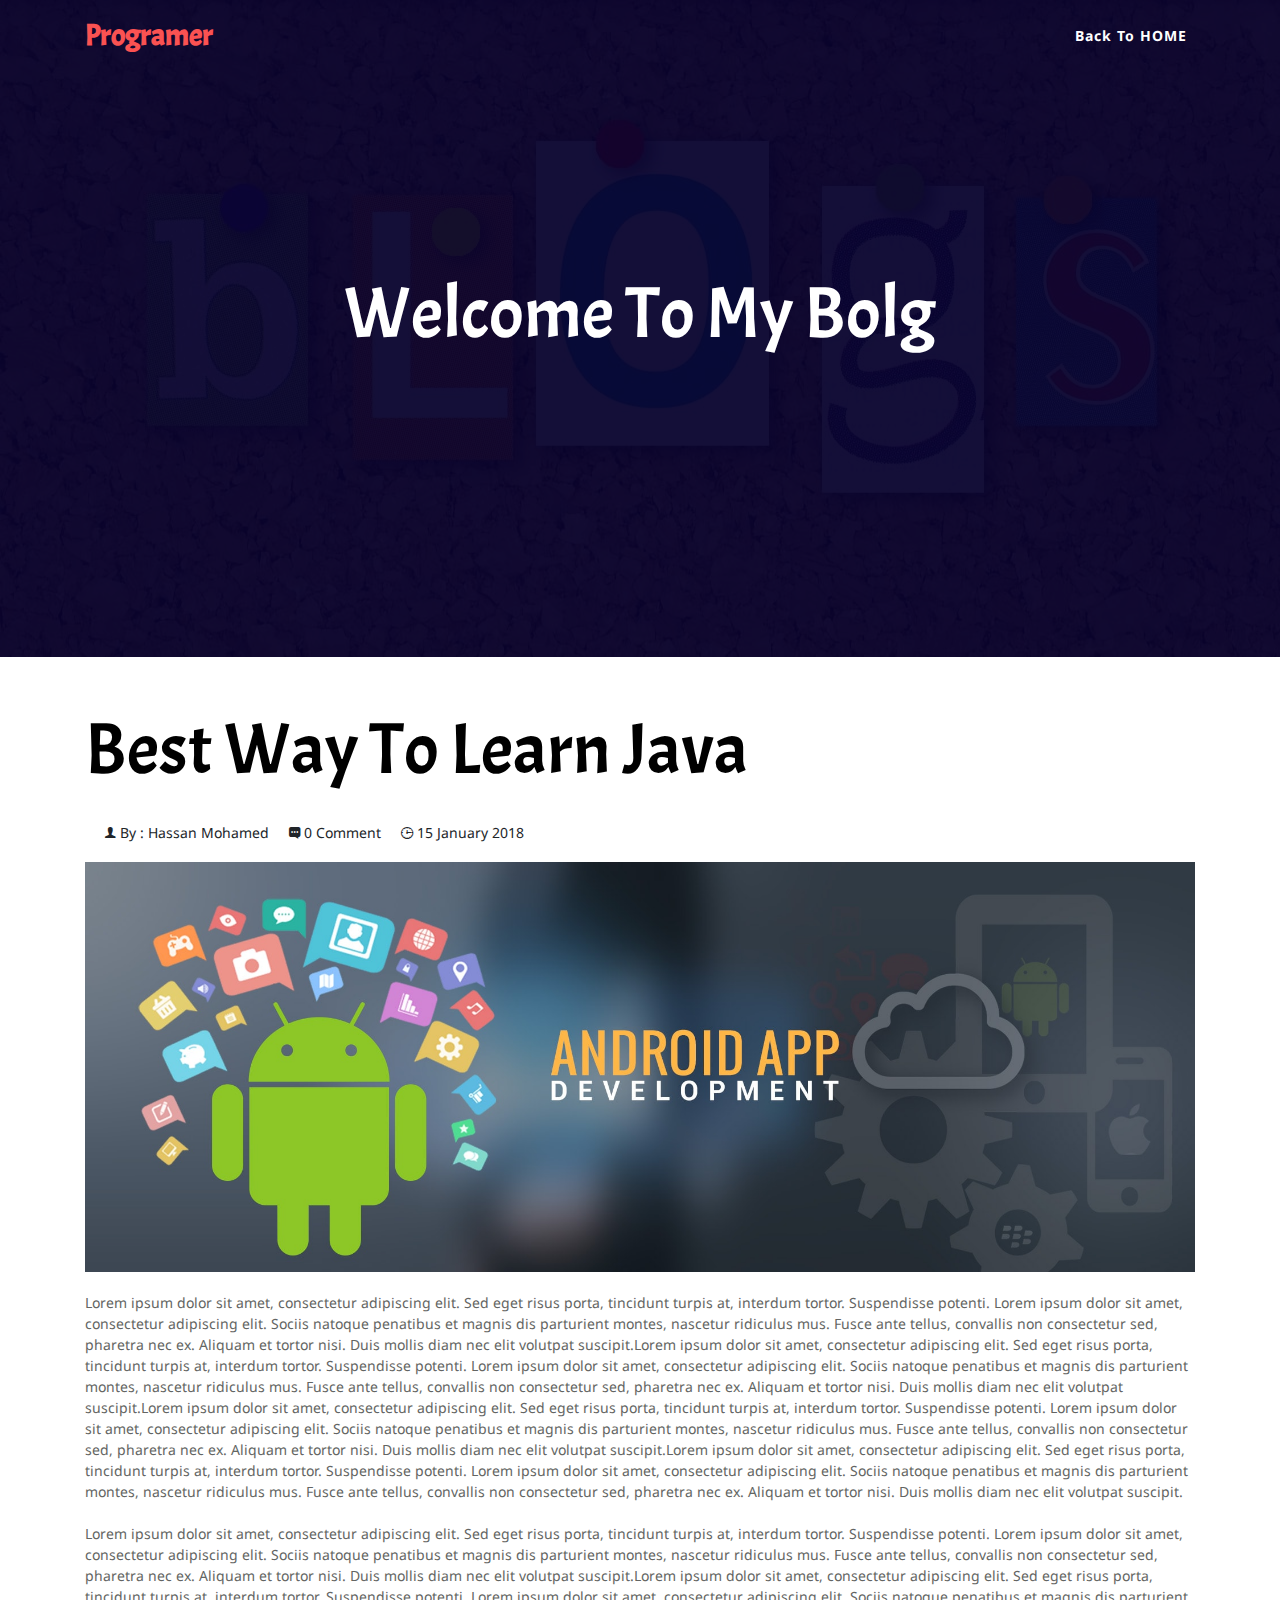
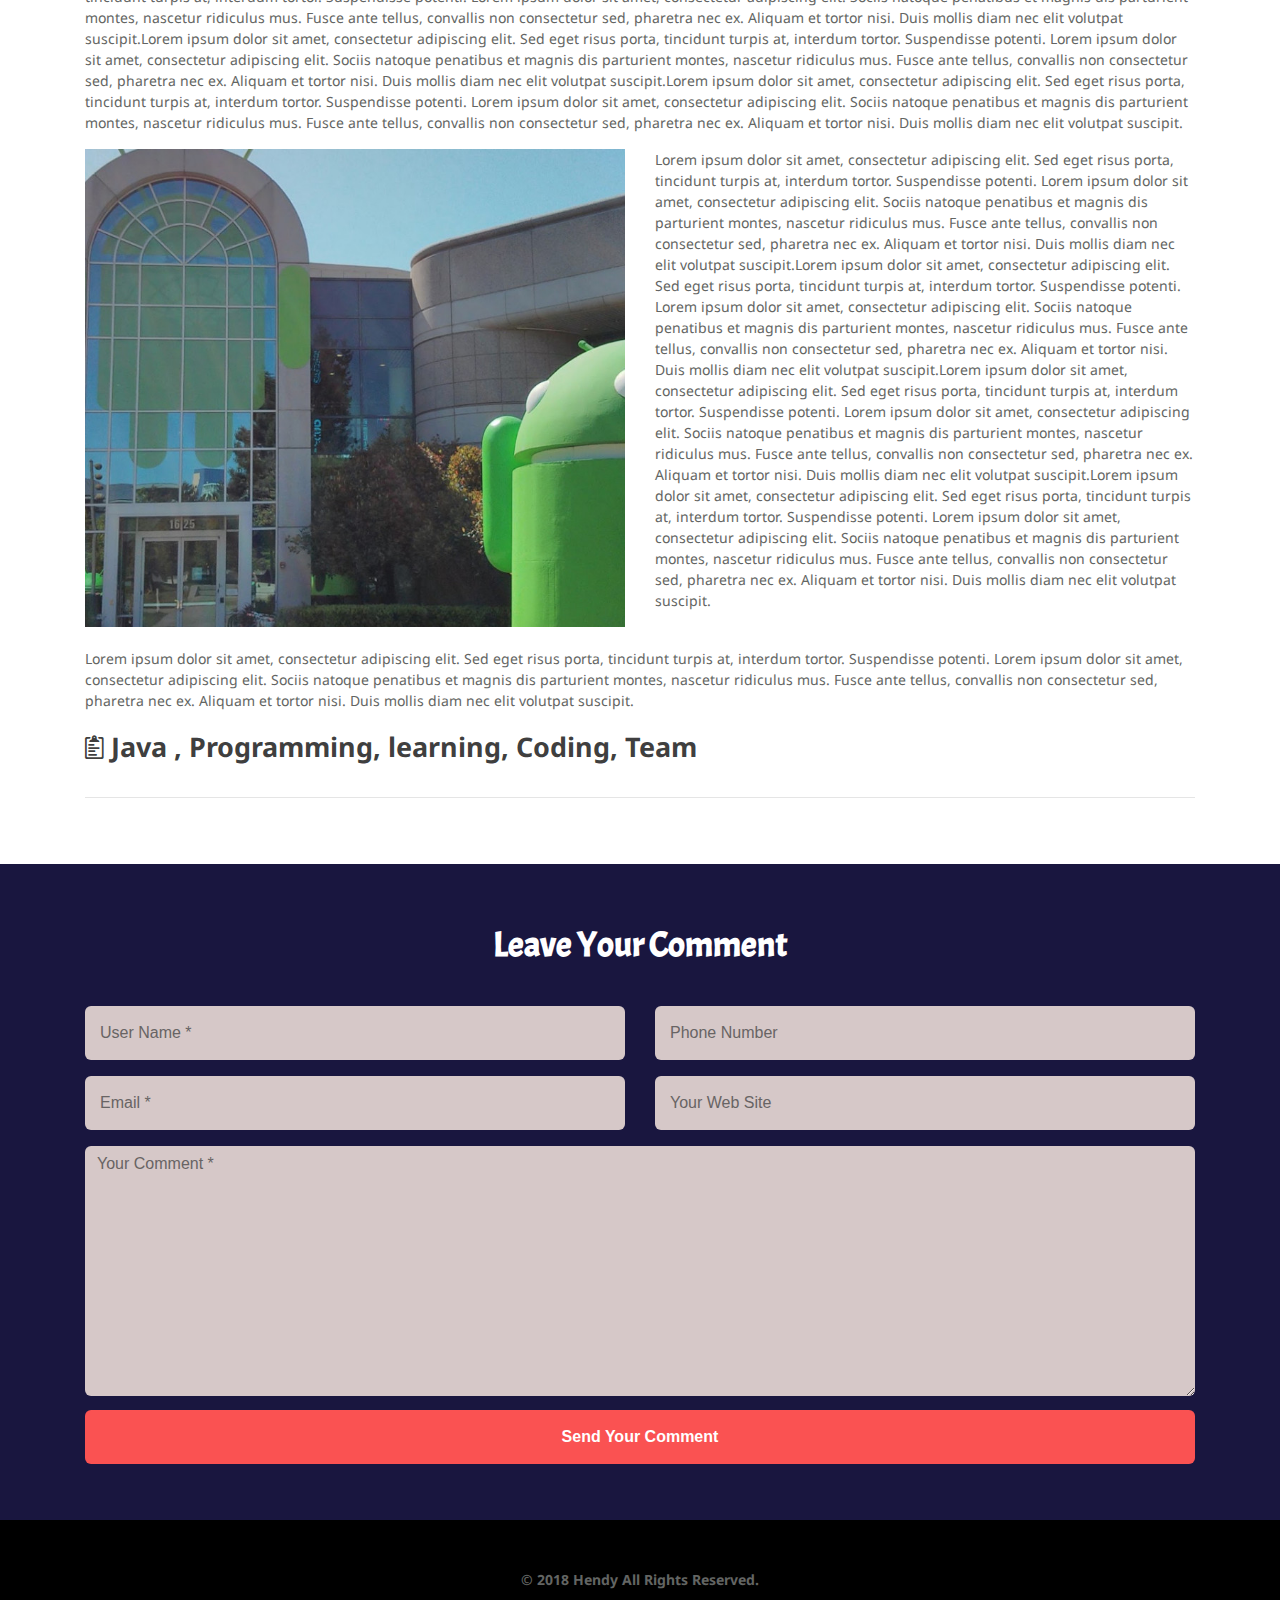
<file: blog1.html>
<!DOCTYPE html>
<html>
    <head>
        <meta charset="utf-8">
        <title>Resume</title>
        <meta name="viewport" content="width=device-width, initial-scale=1, shrink-to-fit=no">

        <!-- Bootstrap CSS -->
        <link rel="stylesheet" href="css/bootstrap.css">
        <link rel="stylesheet" href="css/ionicons.min.css">
        <link rel="stylesheet" href="css/normalize.css">
        <link href="https://fonts.googleapis.com/css?family=Droid+Sans" rel="stylesheet">
        <link href="https://fonts.googleapis.com/css?family=Acme" rel="stylesheet">
        <link rel="stylesheet" href="css/style.css">
        <link rel="stylesheet" href="css/styleBlog.css">
    </head>
    <body>
         <!-- Start Header -->

        <header class="hheader">
            <div class="overlay"></div>
            <!-- Start nav -->
             <nav class="navbar navbar-expand-lg navbar-light bg-light ">
                <div class="container">
                    <a class="navbar-brand" href="#">Programer</a>
                    <button class="navbar-toggler" type="button" data-toggle="collapse" data-target="#navbarSupportedContent" aria-controls="navbarSupportedContent" aria-expanded="false" aria-label="Toggle navigation">
                        <span class="ion-android-menu"></span>
                    </button>
                    <div class="collapse navbar-collapse" id="navbarSupportedContent">
                        <ul class="navbar-nav ml-auto">
                            <li class="nav-item">
                                <a class="nav-link" data-value="home" href="index.html" style="color:black"> Back To HOME</a>
                            </li>
                        </ul>
                    </div>
                </div>
            </nav>

        <!-- End Nav -->
            <div class="container">
                <div class="text-center">
                    <h1 class="display-3">Welcome To My  <span> Bolg</span></h1>
                </div>
            </div>
        </header>

        <!-- End Header -->
        
        <!-- Start Section Blogs -->

        <section class="blooog">
            <div class="container">
                <h2 class="display-3">Best Way To Learn Java</h2>
                <div class="guidperson">
                    <div class=" sguidperson float-left">
                        <span class="ion-person"></span> By : Hassan Mohamed
                    </div>
                    <div class="sguidperson float-left">
                        <span class="ion-chatbox-working"></span> 0 Comment
                    </div>
                    <div class="sguidperson float-left">
                        <span class="ion-clock"></span> 15 January 2018
                    </div>
                </div>
                <div>
                    <img src="images/android1.jpg" class="w-100 h-100" alt="image">
                    <p>Lorem ipsum dolor sit amet, consectetur adipiscing elit. Sed eget risus porta, tincidunt turpis at, interdum tortor. Suspendisse potenti. Lorem ipsum dolor sit amet, consectetur adipiscing elit. Sociis natoque penatibus et magnis dis parturient montes, nascetur ridiculus mus. Fusce ante tellus, convallis non consectetur sed, pharetra nec ex. Aliquam et tortor nisi. Duis mollis diam nec elit volutpat suscipit.Lorem ipsum dolor sit amet, consectetur adipiscing elit. Sed eget risus porta, tincidunt turpis at, interdum tortor. Suspendisse potenti. Lorem ipsum dolor sit amet, consectetur adipiscing elit. Sociis natoque penatibus et magnis dis parturient montes, nascetur ridiculus mus. Fusce ante tellus, convallis non consectetur sed, pharetra nec ex. Aliquam et tortor nisi. Duis mollis diam nec elit volutpat suscipit.Lorem ipsum dolor sit amet, consectetur adipiscing elit. Sed eget risus porta, tincidunt turpis at, interdum tortor. Suspendisse potenti. Lorem ipsum dolor sit amet, consectetur adipiscing elit. Sociis natoque penatibus et magnis dis parturient montes, nascetur ridiculus mus. Fusce ante tellus, convallis non consectetur sed, pharetra nec ex. Aliquam et tortor nisi. Duis mollis diam nec elit volutpat suscipit.Lorem ipsum dolor sit amet, consectetur adipiscing elit. Sed eget risus porta, tincidunt turpis at, interdum tortor. Suspendisse potenti. Lorem ipsum dolor sit amet, consectetur adipiscing elit. Sociis natoque penatibus et magnis dis parturient montes, nascetur ridiculus mus. Fusce ante tellus, convallis non consectetur sed, pharetra nec ex. Aliquam et tortor nisi. Duis mollis diam nec elit volutpat suscipit.<br> <br>
                        Lorem ipsum dolor sit amet, consectetur adipiscing elit. Sed eget risus porta, tincidunt turpis at, interdum tortor. Suspendisse potenti. Lorem ipsum dolor sit amet, consectetur adipiscing elit. Sociis natoque penatibus et magnis dis parturient montes, nascetur ridiculus mus. Fusce ante tellus, convallis non consectetur sed, pharetra nec ex. Aliquam et tortor nisi. Duis mollis diam nec elit volutpat suscipit.Lorem ipsum dolor sit amet, consectetur adipiscing elit. Sed eget risus porta, tincidunt turpis at, interdum tortor. Suspendisse potenti. Lorem ipsum dolor sit amet, consectetur adipiscing elit. Sociis natoque penatibus et magnis dis parturient montes, nascetur ridiculus mus. Fusce ante tellus, convallis non consectetur sed, pharetra nec ex. Aliquam et tortor nisi. Duis mollis diam nec elit volutpat suscipit.Lorem ipsum dolor sit amet, consectetur adipiscing elit. Sed eget risus porta, tincidunt turpis at, interdum tortor. Suspendisse potenti. Lorem ipsum dolor sit amet, consectetur adipiscing elit. Sociis natoque penatibus et magnis dis parturient montes, nascetur ridiculus mus. Fusce ante tellus, convallis non consectetur sed, pharetra nec ex. Aliquam et tortor nisi. Duis mollis diam nec elit volutpat suscipit.Lorem ipsum dolor sit amet, consectetur adipiscing elit. Sed eget risus porta, tincidunt turpis at, interdum tortor. Suspendisse potenti. Lorem ipsum dolor sit amet, consectetur adipiscing elit. Sociis natoque penatibus et magnis dis parturient montes, nascetur ridiculus mus. Fusce ante tellus, convallis non consectetur sed, pharetra nec ex. Aliquam et tortor nisi. Duis mollis diam nec elit volutpat suscipit.</p>
                </div>
                <div class="row">
                    <div class="col-lg-6">
                        <img src="images/android2.png" class="w-100 h-100" alt="images">  
                    </div>
                    <div class="col-lg-6">
                        <p>
                            Lorem ipsum dolor sit amet, consectetur adipiscing elit. Sed eget risus porta, tincidunt turpis at, interdum tortor. Suspendisse potenti. Lorem ipsum dolor sit amet, consectetur adipiscing elit. Sociis natoque penatibus et magnis dis parturient montes, nascetur ridiculus mus. Fusce ante tellus, convallis non consectetur sed, pharetra nec ex. Aliquam et tortor nisi. Duis mollis diam nec elit volutpat suscipit.Lorem ipsum dolor sit amet, consectetur adipiscing elit. Sed eget risus porta, tincidunt turpis at, interdum tortor. Suspendisse potenti. Lorem ipsum dolor sit amet, consectetur adipiscing elit. Sociis natoque penatibus et magnis dis parturient montes, nascetur ridiculus mus. Fusce ante tellus, convallis non consectetur sed, pharetra nec ex. Aliquam et tortor nisi. Duis mollis diam nec elit volutpat suscipit.Lorem ipsum dolor sit amet, consectetur adipiscing elit. Sed eget risus porta, tincidunt turpis at, interdum tortor. Suspendisse potenti. Lorem ipsum dolor sit amet, consectetur adipiscing elit. Sociis natoque penatibus et magnis dis parturient montes, nascetur ridiculus mus. Fusce ante tellus, convallis non consectetur sed, pharetra nec ex. Aliquam et tortor nisi. Duis mollis diam nec elit volutpat suscipit.Lorem ipsum dolor sit amet, consectetur adipiscing elit. Sed eget risus porta, tincidunt turpis at, interdum tortor. Suspendisse potenti. Lorem ipsum dolor sit amet, consectetur adipiscing elit. Sociis natoque penatibus et magnis dis parturient montes, nascetur ridiculus mus. Fusce ante tellus, convallis non consectetur sed, pharetra nec ex. Aliquam et tortor nisi. Duis mollis diam nec elit volutpat suscipit.
                        </p>
                    </div>
                </div>
                <p>
                    <br>
                    Lorem ipsum dolor sit amet, consectetur adipiscing elit. Sed eget risus porta, tincidunt turpis at, interdum tortor. Suspendisse potenti. Lorem ipsum dolor sit amet, consectetur adipiscing elit. Sociis natoque penatibus et magnis dis parturient montes, nascetur ridiculus mus. Fusce ante tellus, convallis non consectetur sed, pharetra nec ex. Aliquam et tortor nisi. Duis mollis diam nec elit volutpat suscipit.  
                </p>
                <div class="becomm">
                    <div class=" sguidperson  float-left">
                        <span class="ion-clipboard"> </span> Java , Programming, learning, Coding, Team
                    </div>
                </div>
                <div class="clearfix"></div>
                <hr>
            </div>
        </section>
        
        <!-- Start Section Blogs -->

        <!-- Start Contacts --> 

        <section class='contact' id="contact">
            <div class="overlay"></div>
            <div class="container soso">
                <div class="boldserv">
                   
                    <h2> Leave Your Comment</h2>
                    
                </div>
                <div class="inputcontact">
                    <div class="row">
                        <div class="col-lg-12">
                            <form action="">
                                <div class="row">
                                    <div class="col-lg-6">
                                        <div class="form-group">
                                            <input type="text" class="form-control" id="text" placeholder="User Name *">
                                        </div>
                                        <div class="form-group">
                                            <input type="email" class="form-control" id="email" placeholder="Email *">
                                        </div>
                                    </div>
                                    <div class="col-lg-6">
                                        <div class="form-group">
                                            <input type="text" class="form-control" id="number" placeholder="Phone Number">
                                        </div>
                                        <div class="form-group">
                                            <input type="text" class="form-control" id="text" placeholder="Your Web Site ">
                                        </div>
                                    </div>
                                    <div class="col-12">
                                        <div class="form-group">
                                            <textarea class="form-control" style="margin-bottom:14px;" id="comment" placeholder="Your Comment *"></textarea>
                                            <input type="submit" class="form-control" value="Send Your Comment">
                                        </div>
                                    </div>
                                    </div>                 
                                </form>
                            </div>
                        </div>
                    </div>
                </div>
            </section>
            <!-- End Contact -->
        <footer>
            <p>© 2018 Hendy All Rights Reserved.</p>
        </footer>
        <!-- Start Scripts -->
        <script src="js/jquery-3.2.1.min.js"></script>
        <script src="js/popper.min.js"></script>
        <script src="js/bootstrap.js"></script>
        <script src="js/resume.js"></script>
    </body>
</html>
</file>
<file: css/style.css>
body {
    font-size: 14px;
    font-family: 'Droid Sans', sans-serif;
}
h1 {
    font-size: 2.5rem;
    line-height: 1.5;
}
h2 {
    color: #000;
}
h1,h2,h3,h4 {
    font-family: 'Acme', sans-serif;
}
p {
    font-size: 14px;
    color: #636563;
}
img {
    -o-object-fit: cover;
       object-fit: cover;
}
a { 
    color: #000;
    text-decoration: none;
}
a:hover {
    text-decoration: none;
}
nav ul li .active {
    color: #FA5252!important;
}

/* Start Fancy boxs */
.fancybox-slide > * {
    border-radius:6px;
}
.fdialog {
    display: none;
}
.fdialog iframe {
    width: 650px;
    height: 400px;
}

.dialooo {
    background-color: #FFF;
    padding: 30px 0;
    display: none;
}
.dialooo .imdia img {
    width: 100%;
    height: 100%;
}
.dialooo .imgbutt a {
    cursor: pointer;
    margin-left: 20px;
    width: 300px;
    height: 80px;
    text-align: center;
    margin-top: 10px;
    display: inline-block;
}
.dialooo .imgbutt {
    margin-top: 30px;
}
.dialooo .imgbutt img {
    width: 100%;
    border-radius: 10px;
}
.dialooo .subabout {
    padding: 0;
}

.dialooo  .addcontact span {
    margin: -11px 17px 0 0;
    font-size: 30px;
}
.dialooo .margcli {
    margin-top: 30px;
}
.dialooo .frgfrg .margcli span {
    margin: 0;
    margin-right: 35px;
}
.dialooo .undspace {
    padding: 20px 0;
}
/* End fancy box */

/* Start header */
header p{
    font-size: 1.4rem;
    line-height: 1.8;
    max-width: 600px;
    color: #FFF;
}
header  p{
    margin: auto;
}
header {
    
    text-align: center;
    
}
.overlay {
    position: absolute;
    left: 0;
    right: 0;
    top: 0;
    bottom: 0;
    background-color: rgba(7, 2, 45, 0.95)
}
#particles-js {
    position: absolute;
    top: 0;
    left: 0;
    right: 0;
    bottom: 0;
    z-index: 12;
    background-color: transparent;
}
#carouselExampleIndicators{
    height: 700px
}
.carousel-inner {
    height: 100%;
}
.carousel-item {
    height: 100%;
}
.carousel-inner img {
    height: 100%;
}
.carousel-indicators li {
    -webkit-transform: rotate(90deg);
        -ms-transform: rotate(90deg);
            transform: rotate(90deg);
    -webkit-transition: .5s all ease-in-out;
    -o-transition: .5s all ease-in-out;
    transition: .5s all ease-in-out;
    border-radius: 50px;
    cursor: pointer;
    width: 10px;
    height: 6px;
}
.carousel-indicators {
    bottom: 40px;
}
.carousel-caption {
    top: 138px;
}
header .carousel-caption  p{
    margin-top: 30px;
}
.d-md-block {
    display: block !important;
    
}
.bg-light {
    background-color: transparent ;
    -webkit-transition: .5 all ease;
    -o-transition: .5 all ease;
    transition: .5 all ease;
}
 .navigation-menu {
    float: right;
    list-style: none;
    margin: 0;
    padding: 10px 0;
}
.btn {
    text-decoration: none;
    color: #FFF;
    background-color: #FA5252;
    padding: 10px 30px;
    border-radius: 50px;
    font-weight: bold;
    display: block;
    width: 300px;
    margin: auto;
    margin-top: 40px;
    position: relative;
    z-index: 100;
}
.btn:hover{
    color: #FFF;
}
.btn:hover{
    cursor: pointer;
    background-color: rgb(226, 59, 59);
}
nav {
    padding:  30px 0 ;
}

.navbar-light .navbar-brand {
    color: #FA5252;
    font-size: 30px;
    font-weight: bold;
    font-family: 'Acme', sans-serif;
}
.navbar-light .navbar-brand:hover {
    color: #FA5252 !important;
}
.navbar-light .navbar-nav .nav-link{
    color: #FFF;
    padding-top: 15px;
    padding-bottom: 15px;
    font-weight: bold;
    line-height: 20px;
    -webkit-transition: .3s all ease;
    -o-transition: .3s all ease;
    transition: .3s all ease;
    letter-spacing: 1px;
  }

.navbar-toggler {
    border: none;
}
.navbar-light .navbar-toggler {
    color: #555;
    font-size: 2.25rem;
}
/* End Header */


/* Start About Me */ 

.aboutMe {
    background-color: #F4F4F4;
    padding: 70px 0;
}
.aboutMe .imbord {
    text-align: center;
}
.aboutMe .imbord img {
    height: 400px;
    width: 400px;
    padding: 3%;
    border: 2px dashed #FA5252;
    border-radius: 50%;
    
}
.subabout {
    padding-left: 50px;
    padding-top: 30px;
}
.subabout h2 {
    font-weight: 500;
    text-transform: capitalize;
    line-height: 45px;
    font-size: 35px;
}
.aboutMe hr {
    width: 90px;
    height: 0;
    border: 2px solid #FA5252;
    margin: 0 0 15px;
}

.subabout h3 {
    text-transform: capitalize;
    font-size: 30px;
}
.subabout p {
    margin: 20px 0;
    line-height: 2;
}
.aboutMe .subabout .itemconect a {
    color: #333333;
    font-size: 25px;
    margin: 15px;
    line-height: 2;
    text-decoration: none;
}
.aboutMe .subabout .itemconect a:hover {
    color: #0a0a0a
}
.normal {
    margin-top: 20px;
    padding: 11px 41px;
    background-color: transparent;
    border: 1px solid #333;
    -webkit-transition: .2s all ease-in-out;
    -o-transition: .2s all ease-in-out;
    transition: .2s all ease-in-out;
    font-weight: bold;
    position: relative;
    display: inline-block;
}

.normal:first-of-type{
    margin-right: 20px;
}
.team {
    margin-top: 100px;
}
.normal:hover{
    background-color: #FA5252;
    color: #fff !important;
    cursor: pointer;
    border-color: transparent;
}
.normal:hover a {
    color: #FFF!important;
}
section  .card {
    margin-bottom: 20px;
    -webkit-transition: .3s all ease-in-out;
    -o-transition: .3s all ease-in-out;
    transition: .3s all ease-in-out;
    overflow: hidden;
    border: none;
    border-bottom: 3px solid #DDD;
}
section  .card:hover {
    -webkit-box-shadow: 1px 1px 60px .5px #b2b4b2 , -1px -1px 60px .5px #bec0be;
            box-shadow: 1px 1px 60px .5px #b2b4b2 , -1px -1px 60px .5px #bec0be;
}
section  .card img {
    -webkit-transition: .3s all ease-in-out;
    -o-transition: .3s all ease-in-out;
    transition: .3s all ease-in-out;
}
section  .card:hover img {
    -webkit-transform: scale(1.2,1.1);
        -ms-transform: scale(1.2,1.1);
            transform: scale(1.2,1.1);
    -webkit-transition: .3s all ease-in-out;
    -o-transition: .3s all ease-in-out;
    transition: .3s all ease-in-out;
    width: 100%;
    height: 100%;
}
.card span {
    font-size: 30px;
    float: right;
    margin-top: -15px;
    color: #FA5252;
}
.card span:hover{
    color: rgb(230, 65, 65);
    cursor: pointer;
}
.ovvv {
    width: 100%;
    height: 100%;
    overflow: hidden;
}
/* start Services */

.services {
    background-color: #FFF;
    text-align: center;
    padding: 50px 0 40px
}
.spanColor {
    color: #FA5252;
}
.boldserv {
    text-align: center;
    padding: 20px 0;
}
.boldserv h2{
    font-weight: bold;
    position: relative;
    padding: 0 20px;
    font-size: 35px;
    margin-bottom: 20px;
}
.boldserv p {
    max-width: 100%;
    font-size: 1.4rem;
    line-height: 1.5;
    margin-bottom: 20px;
}

.service-card {
    position: relative;
    padding: 30px 20px 30px 20px;
    text-align: center;
    border-color: #DDD;
    
}
.service-card span {
    display: inline-block;
    width: 100px;
    height: 100px;
    line-height: 100px;
    font-size: 42px;
    color: #FA5252;
    background-color: #f9f9f9;
    border-radius: 50%;
}
.service-heading {
    font-size: 20px;
    font-weight: 400;
    padding: 20px 0 10px 0;
    color: #555;
    font-family: "Dosis", "Poppins", sans-serif;
}
.service-card .pp p {
    color: #AAA;
}
/* End Services */

/* start Portfolio */ 

.portfolio {
    text-align: center;
    background-color: #F4F4F4;
    padding: 55px 0 60px;
    position: relative;
}
.portfolio ul li {
    margin: 5px;
    font-size: 14px;
    display: inline-block;
    border:  1px solid rgb(158, 157, 157);
    color: rgb(129, 127, 127);
    padding: 10px 20px;
    font-weight: 400;
    border-radius: 25px;
    -webkit-transition: .4s all ease-in-out;
    -o-transition: .4s all ease-in-out;
    transition: .4s all ease-in-out;
}
.portfolio ul li:hover {
    background-color: #FA5252;
    cursor: pointer;
    color: #FFF;
    border: none;
    font-weight: bold;
}

.portfolio .portitem {
    padding: 40px 0;
    position: relative;
    border: none;
}
.portfolio .portitem .portimg {
    margin-bottom: 20px;
    height: 350px;
    padding: 5px;
}
.portfolio .portitem .faddup button{
    position: absolute;
    
}
.portfolio .portitem .faddup span {
    font-size: 100px;
    position: absolute;
    top: 30%;
    left: 37%;
    color: #FFF;
}
.portfolio .portitem .cotent {
    position: absolute;
    top: 75%;
    left: 19px;
    text-align: left;
    padding: 0 8px 20px 0;
    color: #FFF;
    
}
.portfolio .portitem .cotent h3 {
    font-size: 20px;
    font-weight: bold;
    margin-bottom: 10px;
    color: #FA5252
    
}
.portfolio .portitem .cotent p {
    color: #FFF;
}
.portfolio .portitem .overlay {
    top: 5px;
    left: 5px;
    right: 5px;
    bottom: 5px;
    opacity: 0;
    -webkit-transition: .3s all ease-in-out;
    -o-transition: .3s all ease-in-out;
    transition: .3s all ease-in-out;
}

.portfolio .portitem .cotent {
    opacity: 0;
    -webkit-transition: .3s all ease-in-out;
    -o-transition: .3s all ease-in-out;
    transition: .3s all ease-in-out;
}
.portfolio .portitem span {
    opacity: 0;
    -webkit-transition: .3s all ease-in-out;
    -o-transition: .3s all ease-in-out;
    transition: .3s all ease-in-out;
}
.portfolio .portitem .portimg:hover {
    cursor: pointer;
}
.portfolio .portitem .portimg:hover .overlay {
    opacity: 1;
}
.portfolio .portitem .portimg:hover .cotent {
    opacity: 1;
}
.portfolio .portitem .portimg:hover span {
    opacity: 1;
}
.portfolio .portitem .mix {
    display: none;
}
.portfolio  .startProject {
    background-image: url('../images/startproject.jpg');
    position: relative;
    overflow: hidden;
    background-size: cover;
}
.portfolio  .startProject span {
    color: rgb(233, 221, 221) !important;
    position: absolute;
    top: 5%;
    left: 0;
    font-size: 100px;
    z-index: 100;
}
.portfolio  .startProject  p {
    margin-bottom: 0;
    padding: 30px 0;
    color: #FFF;
    z-index: 80;
    position: relative;
    font-weight: bold;
    margin-left: 20px
    
}
.portfolio  .startProject .butstar{
    background: #FA5252 none repeat scroll 0 0;
    color: #fff;
    display: inline-block;
    font-weight: 600;
    letter-spacing: 1px;
    padding: 15px 20px;
    text-transform: uppercase;
    margin: 41px 0;
    text-decoration: none;
    float: right;
}
.portfolio  .startProject .butstar:hover {
    cursor: pointer;
    background-color: transparent;
    color: #FFF;
    border:  1px solid #FFF;
    margin: 40px 0;
}
.portfolio  .startProject .boldserv::before{
    background: #FA5252 none repeat scroll 0 0;
    content: " ";
    height: 100%;
    position: absolute;
    right: 0;
    top: 0;
    width: 2000px;
    z-index: 40;
}
.portfolio  .startProject .workhigh {
    border-bottom: 64px solid transparent;
    border-color: transparent transparent transparent #FA5252;
    border-left: 40px solid #FA5252;
    border-style: solid;
    border-top: 64px solid transparent;
    content: "";
    display: block;
    left: 100%;
    position: absolute;
    top: 0;
    height: 100%;
}



/* End Portfolio */

/* Start Testimonial */ 


.testmonial {
    background-color: #FFF;
    padding: 80px 0;
}

.testmonial .carousel-inner img {
    width: 150px;
    height: 150px;
    border-radius:50% ;
}
.testmonial .carousel-inner .subabout{
    padding-top: 20px;
    padding-left: 0;
}
.testmonial  h2 {
    padding: 0;
}

.testmonial  .carousel-inner p {
    margin: 0px 0 0 33px;
    text-align: justify;
}
.testmonial  .carousel-inner h2 {
    margin-bottom: 5px;
    font-weight: bold;
}
/* End Testimonial */

/* Start Blogs */

.blogs {
    background-color: #F4F4F4;
    padding: 60px 0;
}
.blogs p {
    line-height: 2;
}
.btnblog {
    margin-top: 40px;
    display: inline-block;
}

.boolog h2 {
    font-size:30px;
    margin: 0 0 20px 0;
}
.btnblog:hover {
    color: #FFF !important;
}
.blogs hr {
    height: 10px;
}
.blogcontent {
    height: 100px;
}
.under {
    padding: 30px 0;
}
.under .undercont {
    padding: 20px 0;
}
.under h3 {
    margin-bottom: 10px;
}
.under a:hover {
    color: #333;
}
/* End Blogs */

/* Start Contact */

.contact {
    background-image: url('../images/Contact Us.jpg');
    padding: 40px 0;
    background-attachment: fixed;
    background-repeat: no-repeat;
    background-size: cover;
    position: relative;
    display: block ;
}
.contact .overlay {
    z-index: 600;
    background-color: rgba(16, 13, 55, 0.96);
}
.contact .soso {
    position: relative;
    z-index: 700;
}
.contact  h2, 
.contact  .boldserv p {
    color: #FFF !important;
    
}
.contact input {
    background-color: rgb(214, 200, 200);
    border: none;
    padding: 15px;
    border-radius: 6px;
    color: rgb(16, 9, 27) !important;
}
 .form-group textarea {
    height: 126px;
    background-color: rgb(214, 200, 200);
    border: none;
    border-radius: 6px;
    color: rgb(16, 9, 27) !important;
}
.contact input[type=submit] {
    background-color: #FA5252;
    color:#FFF !important;
    font-weight: bold;
    cursor: pointer;
}
.contact input[type=submit]:hover {
    background-color: rgb(248, 62, 62);
}
::-webkit-input-placeholder {
    color: rgb(104, 100, 100) !important;
}
.form-group input:focus  , .form-group textarea:focus  {
    background-color: #FFF
}
.frgfrg {
    text-align: center;
    padding: 40px 0;
}
.frgfrg span {
    color: rgb(204, 202, 202);
    font-size: 41px;
    margin: 0 20px 20px;
    
}

/* End Contact */

/* Start Footer*/

footer {
    padding: 50px;
    font-size: 20px;
    font-weight: bold;
    text-align: center;
    color: rgb(185, 178, 178);
    line-height: 20px;
    background-color: #000;
}


/* End Footer */









/*____________________________________________________________________________________________________
                                        Start   Media
_______________________________________________________________________________________________________*/


/* Extra small devices (portrait phones, less than 576px)*/
 @media (max-width: 300px) {
    .aboutMe .imbord img {
        height: 240px;
        width: 240px;
        margin-left: -13px;
    }
    .fdialog iframe {
        width: 200px;
        height: 200px;
    }
  }
  @media (min-width: 300px) and (max-width: 575px) {
    .aboutMe .imbord img {
        height: 300px;
        width: 300px;
    }
    .fdialog iframe {
        width: 250px;
        height: 200px;
    }
  }
  @media (max-width: 575px) { 
    header p{
        font-size: .9rem;
    }
    h1 {
        font-size: 1.4rem;
    }
    .carousel-caption {
        top: 100px;
        left: 2%;
        right: 2%;
    }
    .btn {
        width: 180px;
        font-size: .7rem;
    }
    #carouselExampleIndicators {
        height: 530px;
    }
    .portfolio .startProject span {
        display: none;
    }
    .portfolio .startProject p {
        margin-left: 0;
        line-height: 1.2;
        padding: 10px 0;
    }
    .boldserv,
    .boldserv h2 {
        padding: 0;
    }
    .team {
        margin-top: 35px;
    }
    .aboutMe {
        padding-bottom: 0;
    }
    .portfolio ul li {
        display: block;
    }
    .boolog h2 {
        padding-top: 20px;
    }
    .under .row {
        margin-right: 0!important;
    }
    .under .row .col-8 {
        padding-right: 0;
    }
    .undercont .col-4 {
        padding-right: 0;
    }
    .testmonial {
        padding: 30px 0;
    }
    .blogs {
        padding: 30px 0;
    }
    .display-2 {
        font-size: 3.5rem;
    }
    .map iframe {
        height: 250px;
        padding: 0;
    }
    .frgfrg .margcli span {
        margin-right: 25px;
        padding: 0;
        font-size: 33px !important;
        margin: 0;
        margin-right: 25px !important;
    }
    .dialooo .imgbutt a {
        margin-left: 0;
        width: 243px;
    }
    .dialooo .addcontact span {
        margin: -11px 11px 0 0;
        font-size: 30px;
    }
    .hheader h1 {
        padding: 79px 0 170px;
    }
  }
  
/*Small devices (landscape phones, 576px and up)*/
  @media (max-width: 767px) {
    .aboutMe .subabout {
        padding-left: 0px;
        padding-top: 52px;
    }
    .display-3 {
        font-size: 2.5rem;
    }
    .blooog .becomm {
        font-size: 21px !important;
    }
  }
  @media (min-width: 576px) and (max-width: 767px) {
    header p{
        font-size: .9rem;
    }
    h1 {
        font-size: 1.8rem;
    }
    .carousel-caption {
        top: 120px;
        left: 5%;
        right: 5%;
    }
    .btn {
        width: 250px;
        font-size: .8rem;
    }
    #carouselExampleIndicators {
        height: 500px;
    }
    .aboutMe .imbord img  {
        border-radius: 50%;
        height: 400px;
        width: 400px;
    }
    .portfolio .startProject span {
        display: none;
    }
    .portfolio .startProject p {
        margin-left: 0;
        line-height: 1.2;
        padding: 10px 0;
    }
    .fdialog iframe {
        width: 560px;
        height: 315px;
    }
    .fdialog iframe {
        width: 500px;
        height: 258px;
    }
    
   }
   
 /* Medium devices (tablets, 768px and up)*/
  @media (min-width: 768px) and (max-width: 991px) {
    header p{
        font-size: 1rem;
    }
    h1 {
        font-size: 2rem;
    }
    .btn {
        width: 259px;
        font-size: .9rem;
        padding: 10px 10px;
    }
    #carouselExampleIndicators {
        height: 570px;
    }
    .aboutMe .subabout {
        padding-left: 28px;
        padding-top: 21px;
    }
    .aboutMe .imbord img {
        border-radius: 0;
        height: 428px;
        width: 100%;
    }
   .normal:first-of-type{
        margin-right: 13px;
    }
    .portfolio .startProject span {
        left: 9;
    }
    .portfolio .startProject p {
        margin-left: 60px;
    }
   }
  @media (max-width: 991px) {
    .portfolio  .startProject .boldserv::before {
        left: -200px;
    }
    .portfolio  .startProject .workhigh {
        display: none;
    }
    .portfolio .startProject .butstar {
        float: none;
    }
    .bg-light {
        position: absolute;
        top: 0;
    }
   }
 /* Large devices (desktops, 992px and up)*/
  @media (min-width: 992px) and (max-width: 1199px) { 
    header p{
        font-size: 1.2rem;
    }
    #carouselExampleIndicators {
        height: 640px;
    }
    .aboutMe .imbord img {
        border-radius: 0;
        height: 428px;
        width: 100%;
    }
    section .card {
        width: 220px;
    }
    .portfolio  .startProject span {
        display: none
    }
    .portfolio  .startProject  p {
        margin-left: 0;
    }
  }

  /* Extra large devices (large desktops, 1200px and up)*/
  @media (min-width: 1200px) { 
    .carousel-indicators {
        bottom: 70px;
    }
    section  .card {
        width: 270px;
    }
   }


   /*____________________________________________________________________________________________________
                                        End   Media
_______________________________________________________________________________________________________*/










/* Icon Hover */ 
.itemconect a span {
    -webkit-transition: .3s all ease-in-out;
    -o-transition: .3s all ease-in-out;
    transition: .3s all ease-in-out;
}
.ion-social-facebook:hover {
    color: #3B5999;
    -webkit-transition: .3s all ease-in-out;
    -o-transition: .3s all ease-in-out;
    transition: .3s all ease-in-out;
}
.ion-social-twitter:hover {
    color: #1DA1F3;
    -webkit-transition: .3s all ease-in-out;
    -o-transition: .3s all ease-in-out;
    transition: .3s all ease-in-out;
}
.ion-social-youtube:hover {
    color: #cc181e;
    -webkit-transition: .3s all ease-in-out;
    -o-transition: .3s all ease-in-out;
    transition: .3s all ease-in-out;
}
.ion-social-linkedin:hover {
    color: #0177B5;
    -webkit-transition: .3s all ease-in-out;
    -o-transition: .3s all ease-in-out;
    transition: .3s all ease-in-out;
}
.ion-social-googleplus:hover {
    color: #E0483A;
    -webkit-transition: .3s all ease-in-out;
    -o-transition: .3s all ease-in-out;
    transition: .3s all ease-in-out;
}
.ion-social-github:hover {
    color: rgb(116, 64, 64);
    -webkit-transition: .3s all ease-in-out;
    -o-transition: .3s all ease-in-out;
    transition: .3s all ease-in-out;
}
.ion-social-rss:hover {
    color: #F26522;
    -webkit-transition: .3s all ease-in-out;
    -o-transition: .3s all ease-in-out;
    transition: .3s all ease-in-out;
}
.ion-social-whatsapp:hover {
    color: #25D366;
    -webkit-transition: .3s all ease-in-out;
    -o-transition: .3s all ease-in-out;
    transition: .3s all ease-in-out;
}
/* End Icon Haver */
</file>
<file: css/styleBlog.css>
/* start Header */
header {
    background-image: url('../images/blog-page.jpg');
    padding: 0;
    position: relative;
}
header h1 {
    padding: 200px 0 300px;
    color: #FFF;
    margin: 0;
    position: relative;
    z-index: 100;
}
header .navbar-light .navbar-nav .nav-link{
    color: #FFF!important;
}
header .navbar-light .navbar-nav .nav-link:hover {
    color: #FA5252 !important;
}
.navbar-light .navbar-toggler {
    color: #FFF;
    font-size: 2.25rem;
}
/* End Header */ 

/* Start Section Blogs */ 

.blooog {
    padding: 50px 0;
}
.blooog .guidperson {
    padding: 20px 0 40px;
}
.blooog .guidperson .sguidperson {
    margin-left: 20px;
    margin-bottom: 10px;
}
.blooog img {
    margin-bottom: 20px;
}
.blooog .becomm {
    font-size: 27px;
    font-weight: bold;
    color: #000000c4;
}
/* End Section Blogs */

/* Contacts */ 

.form-group textarea {
    height: 250px;
}

/* End Contact */ 

hr {
    margin-top: 30px;
}
</file>
